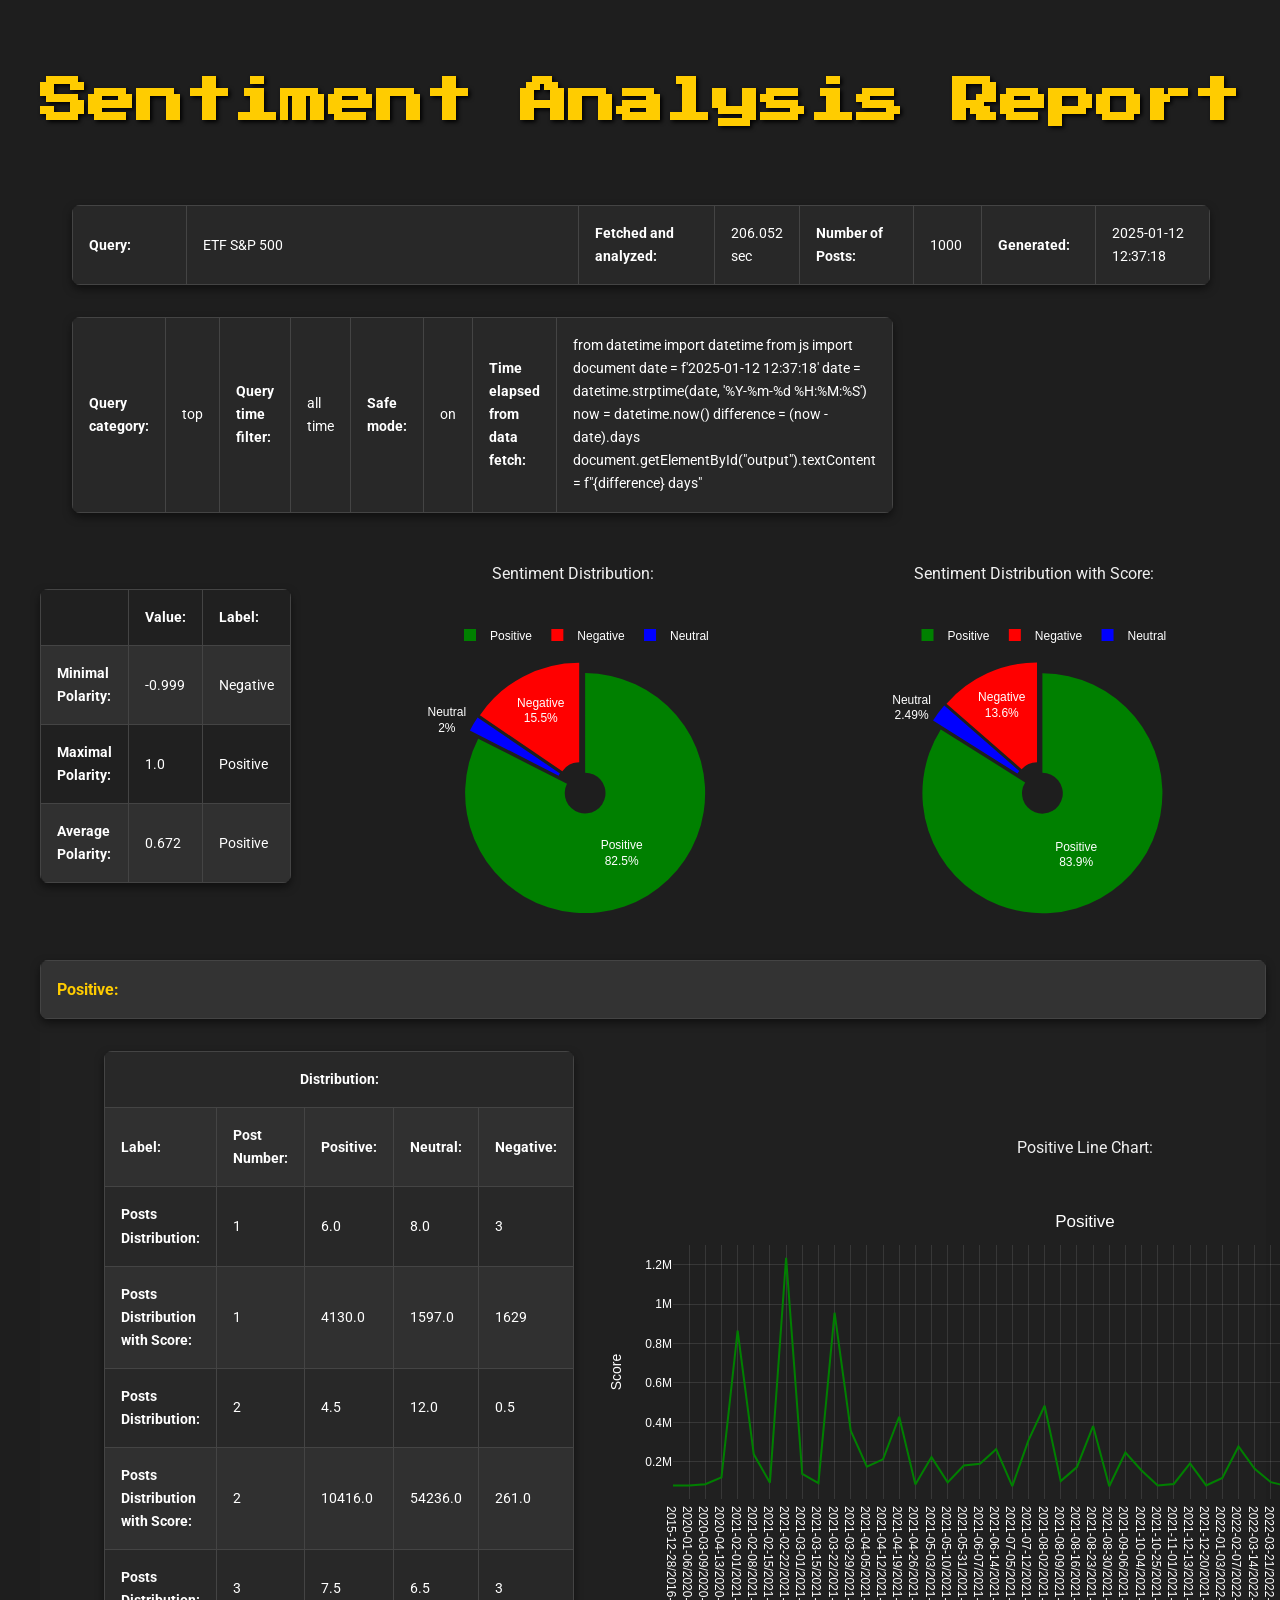
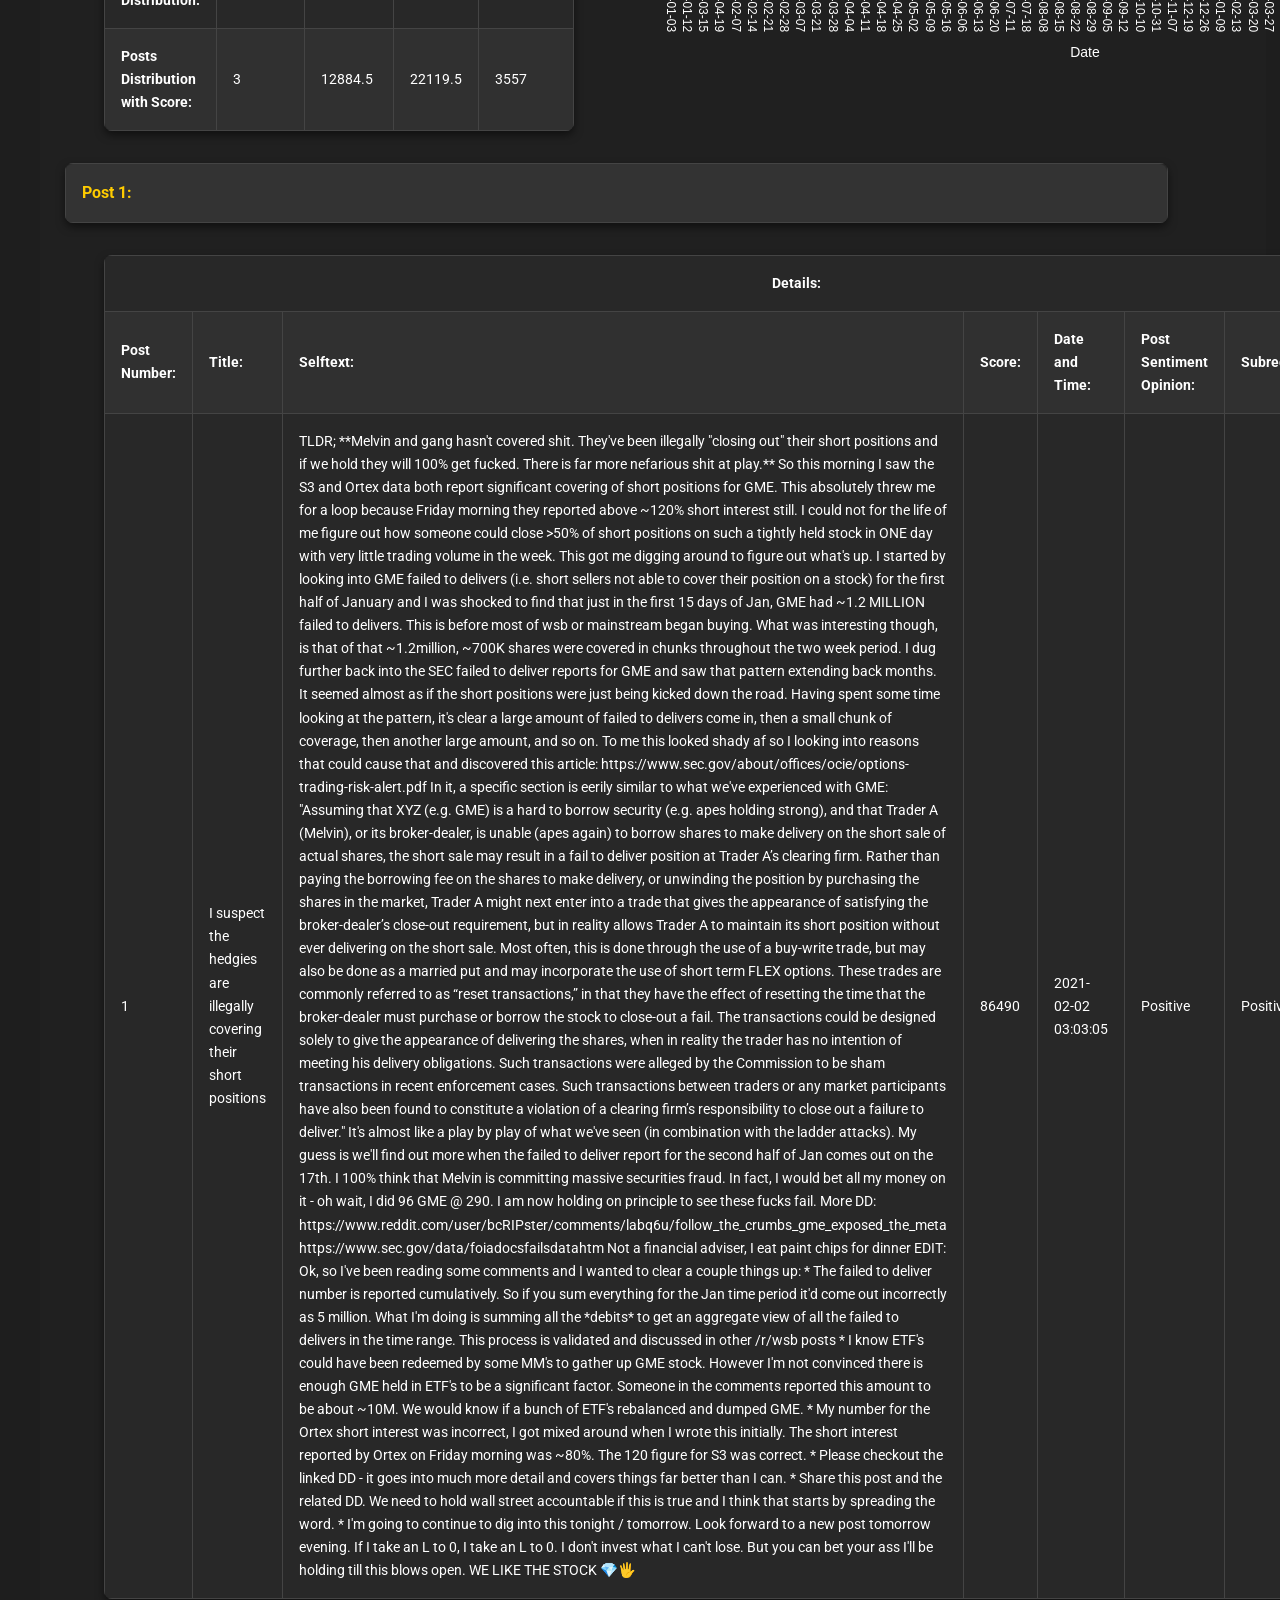
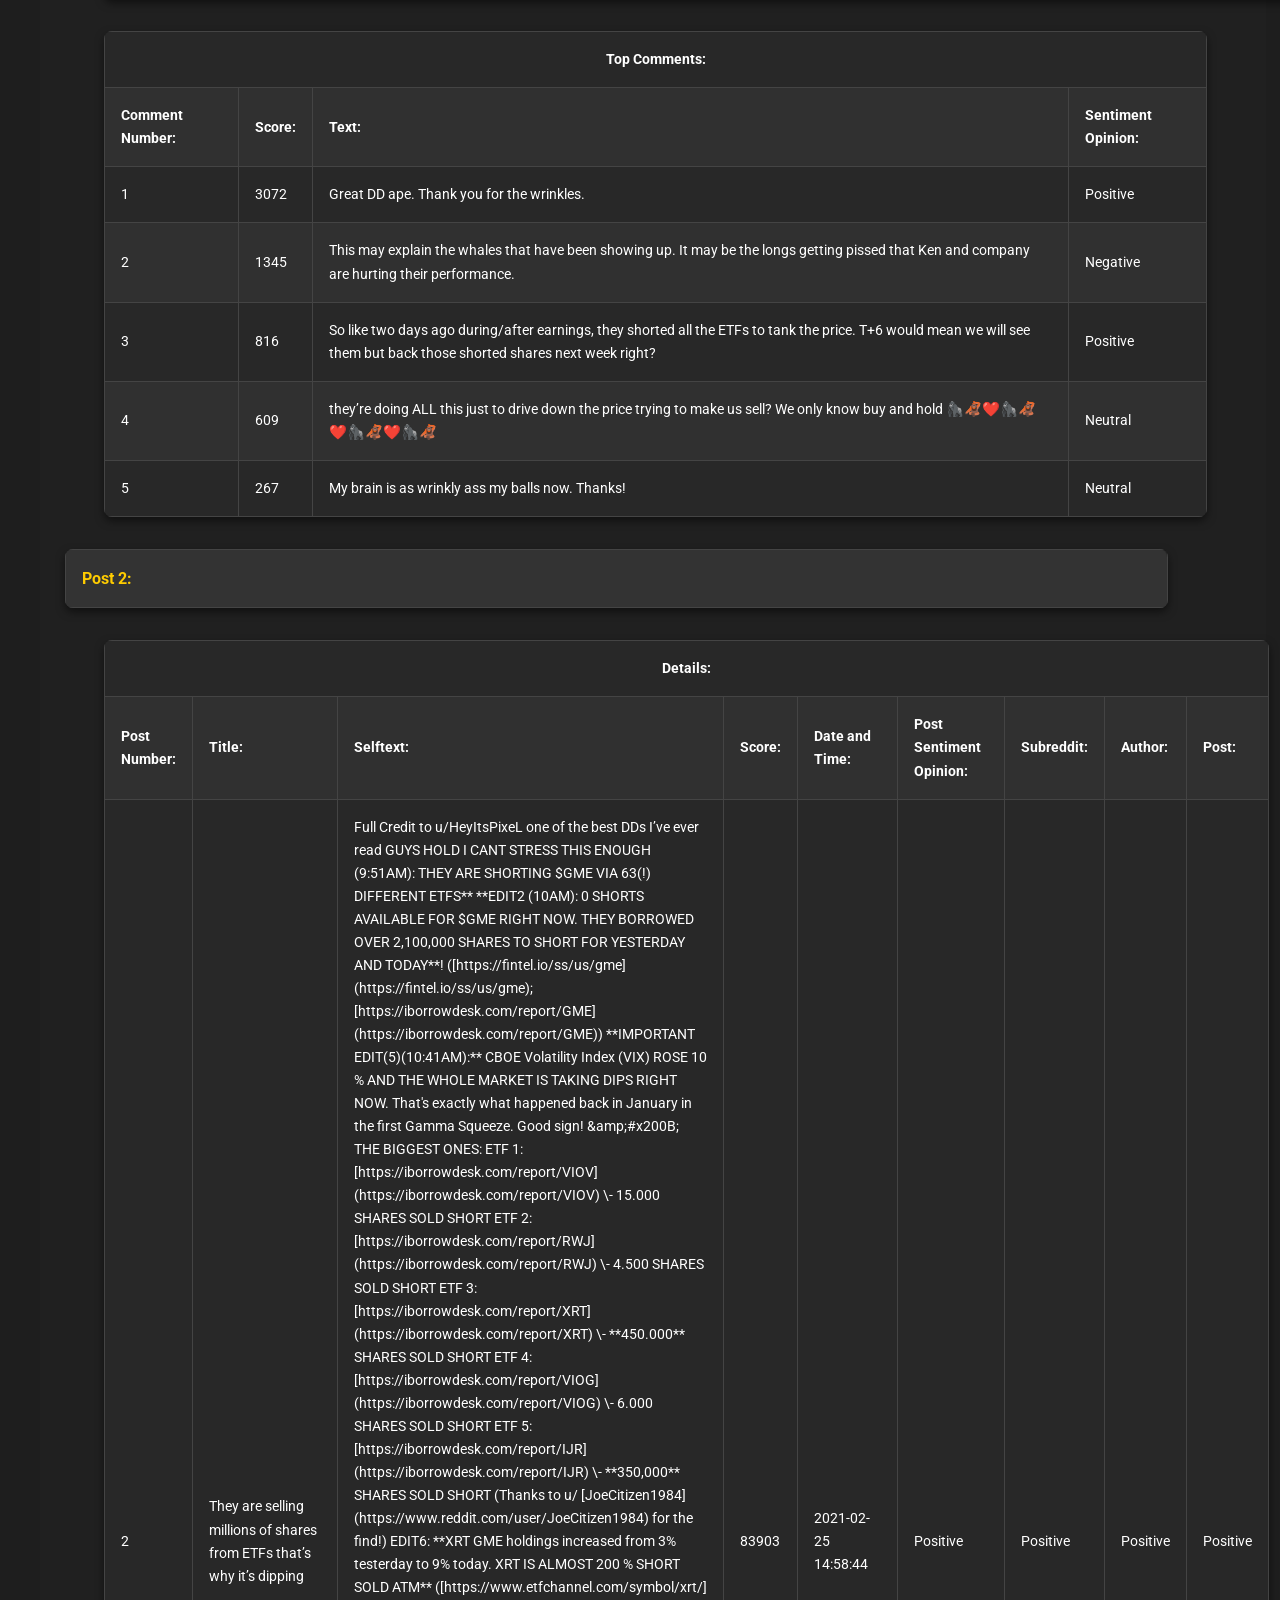
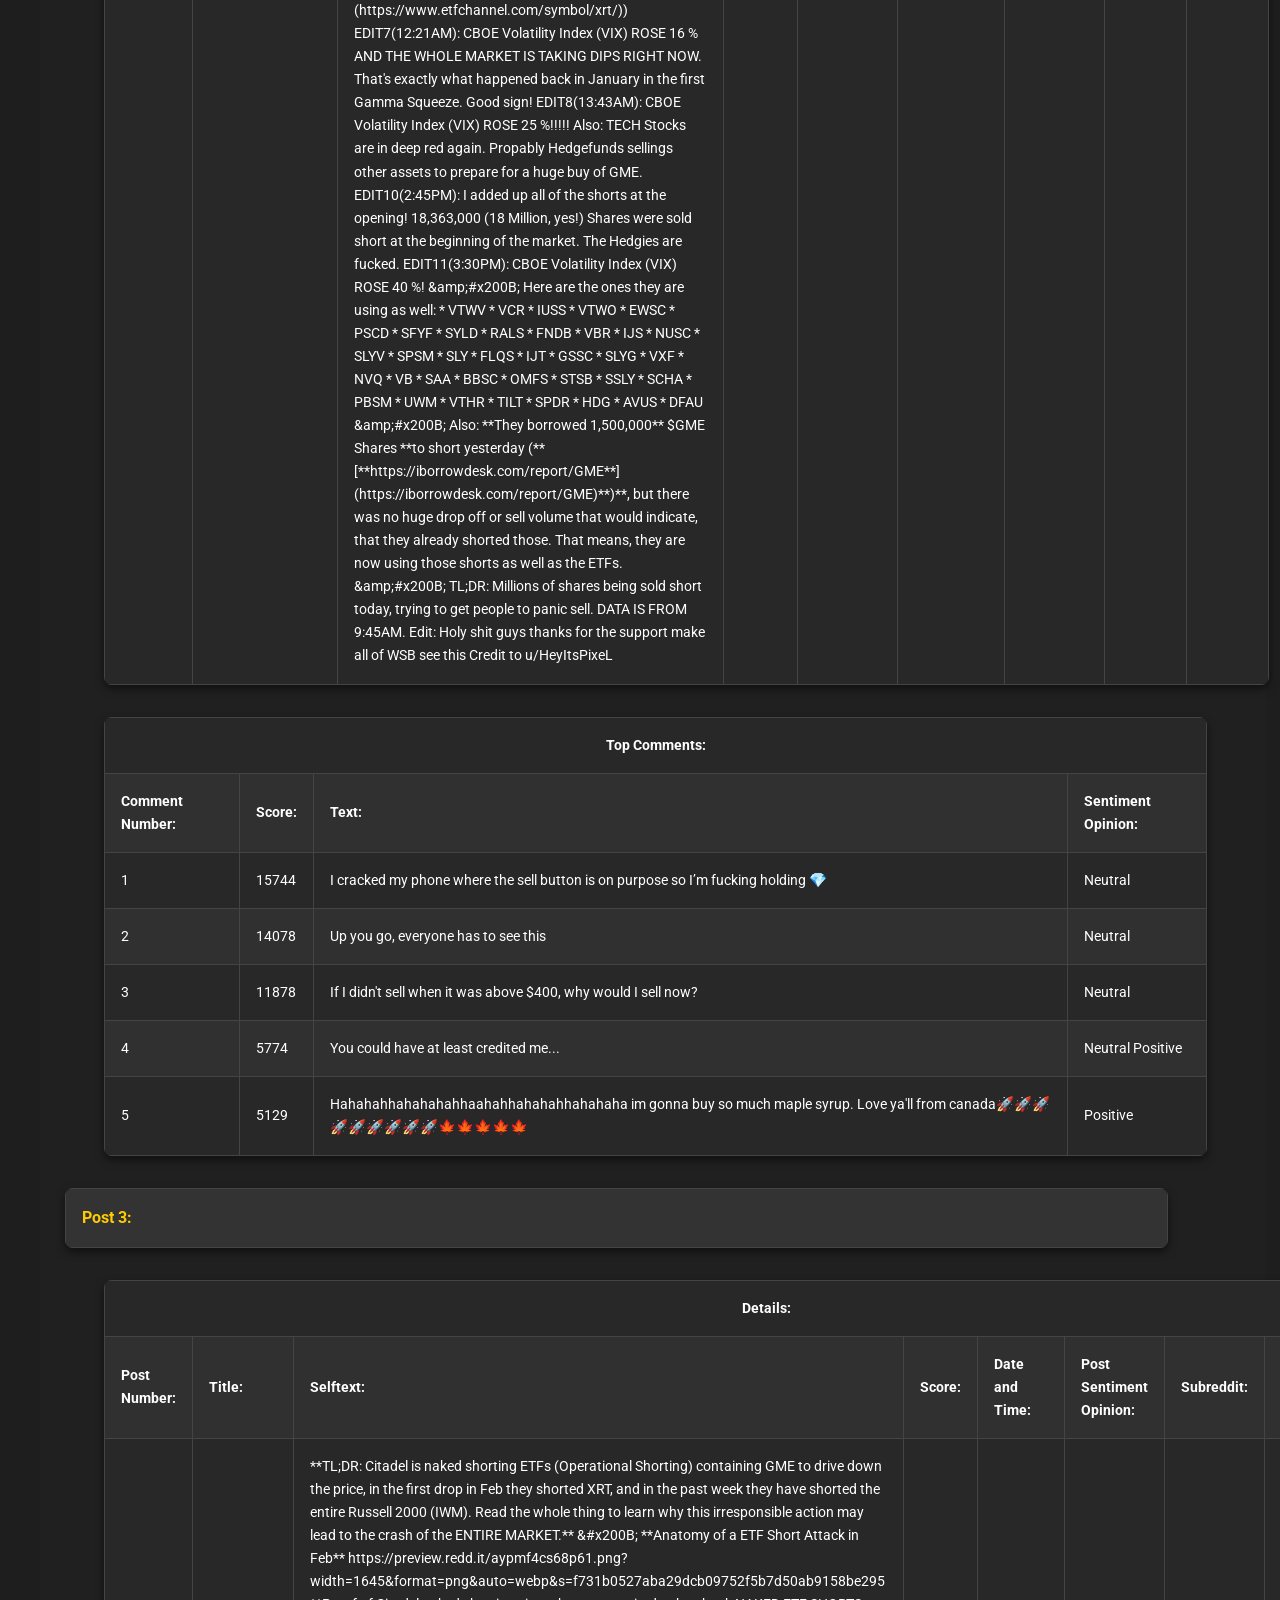
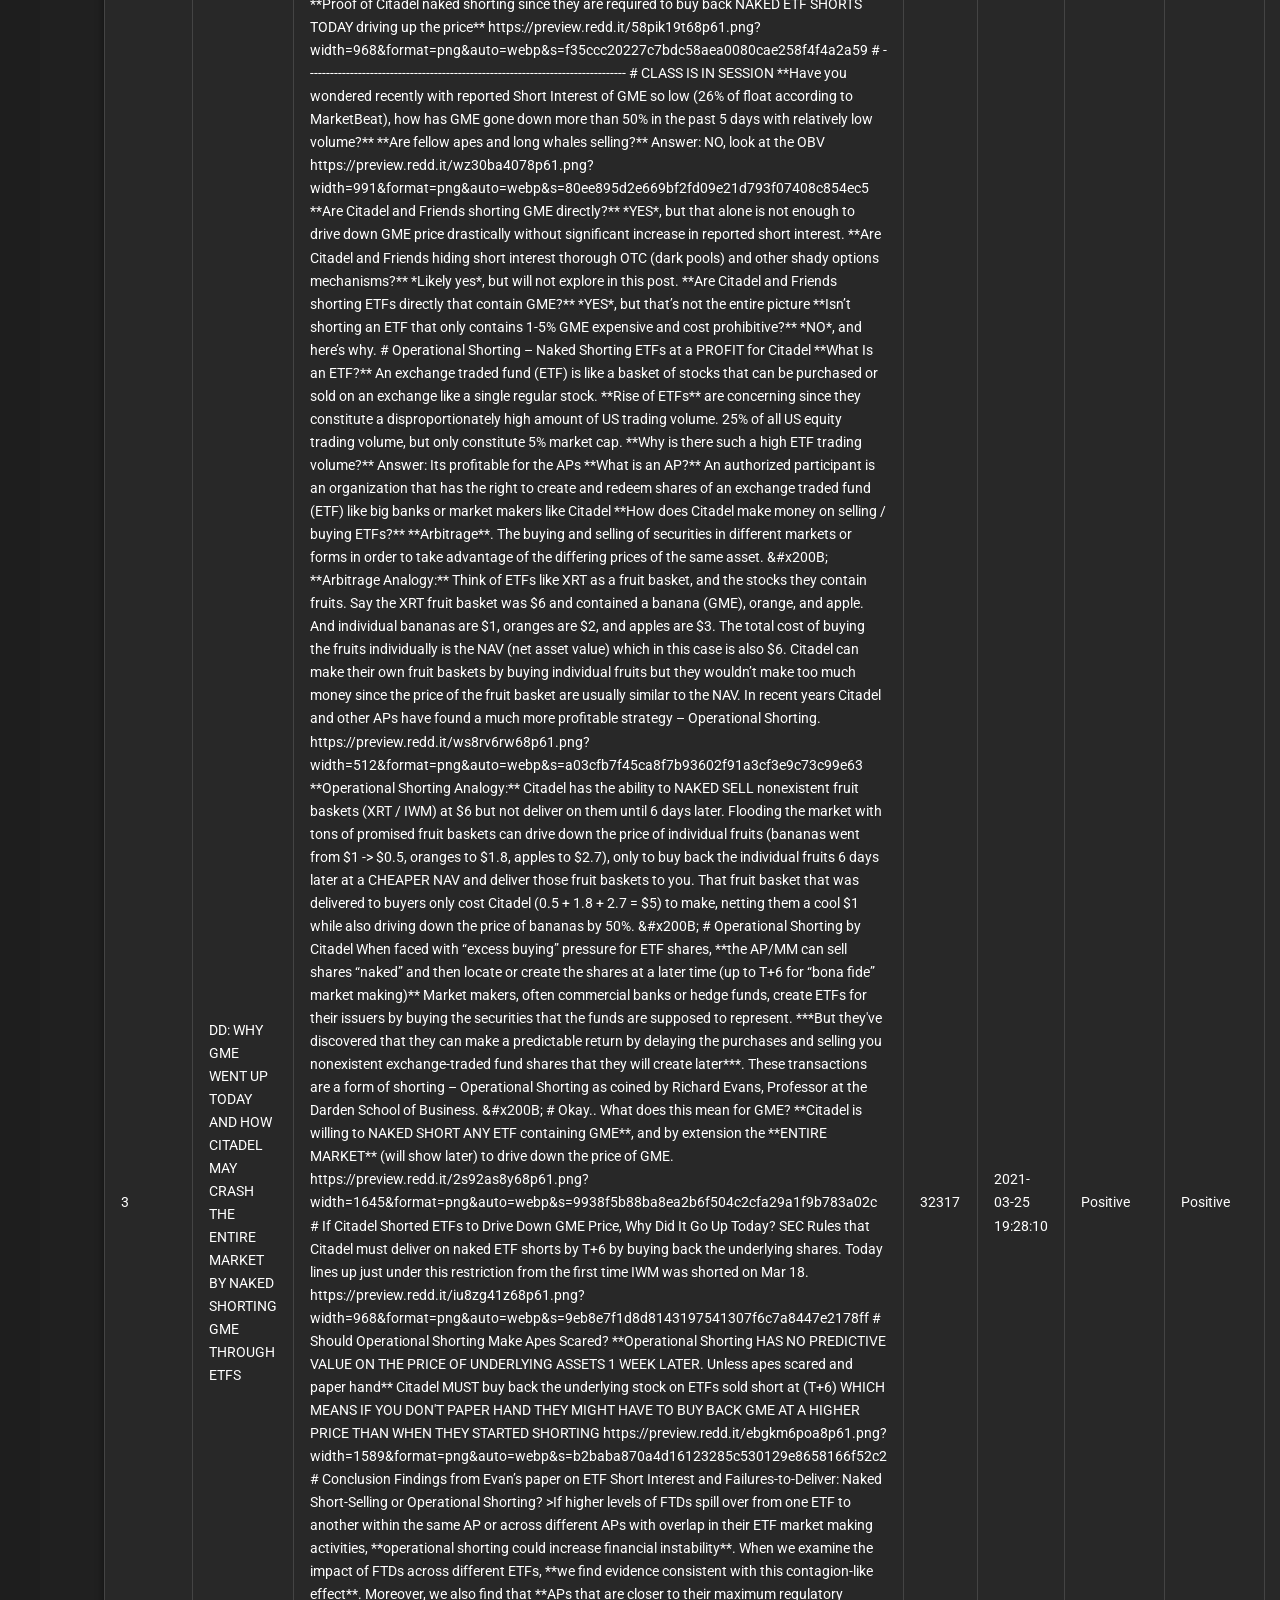
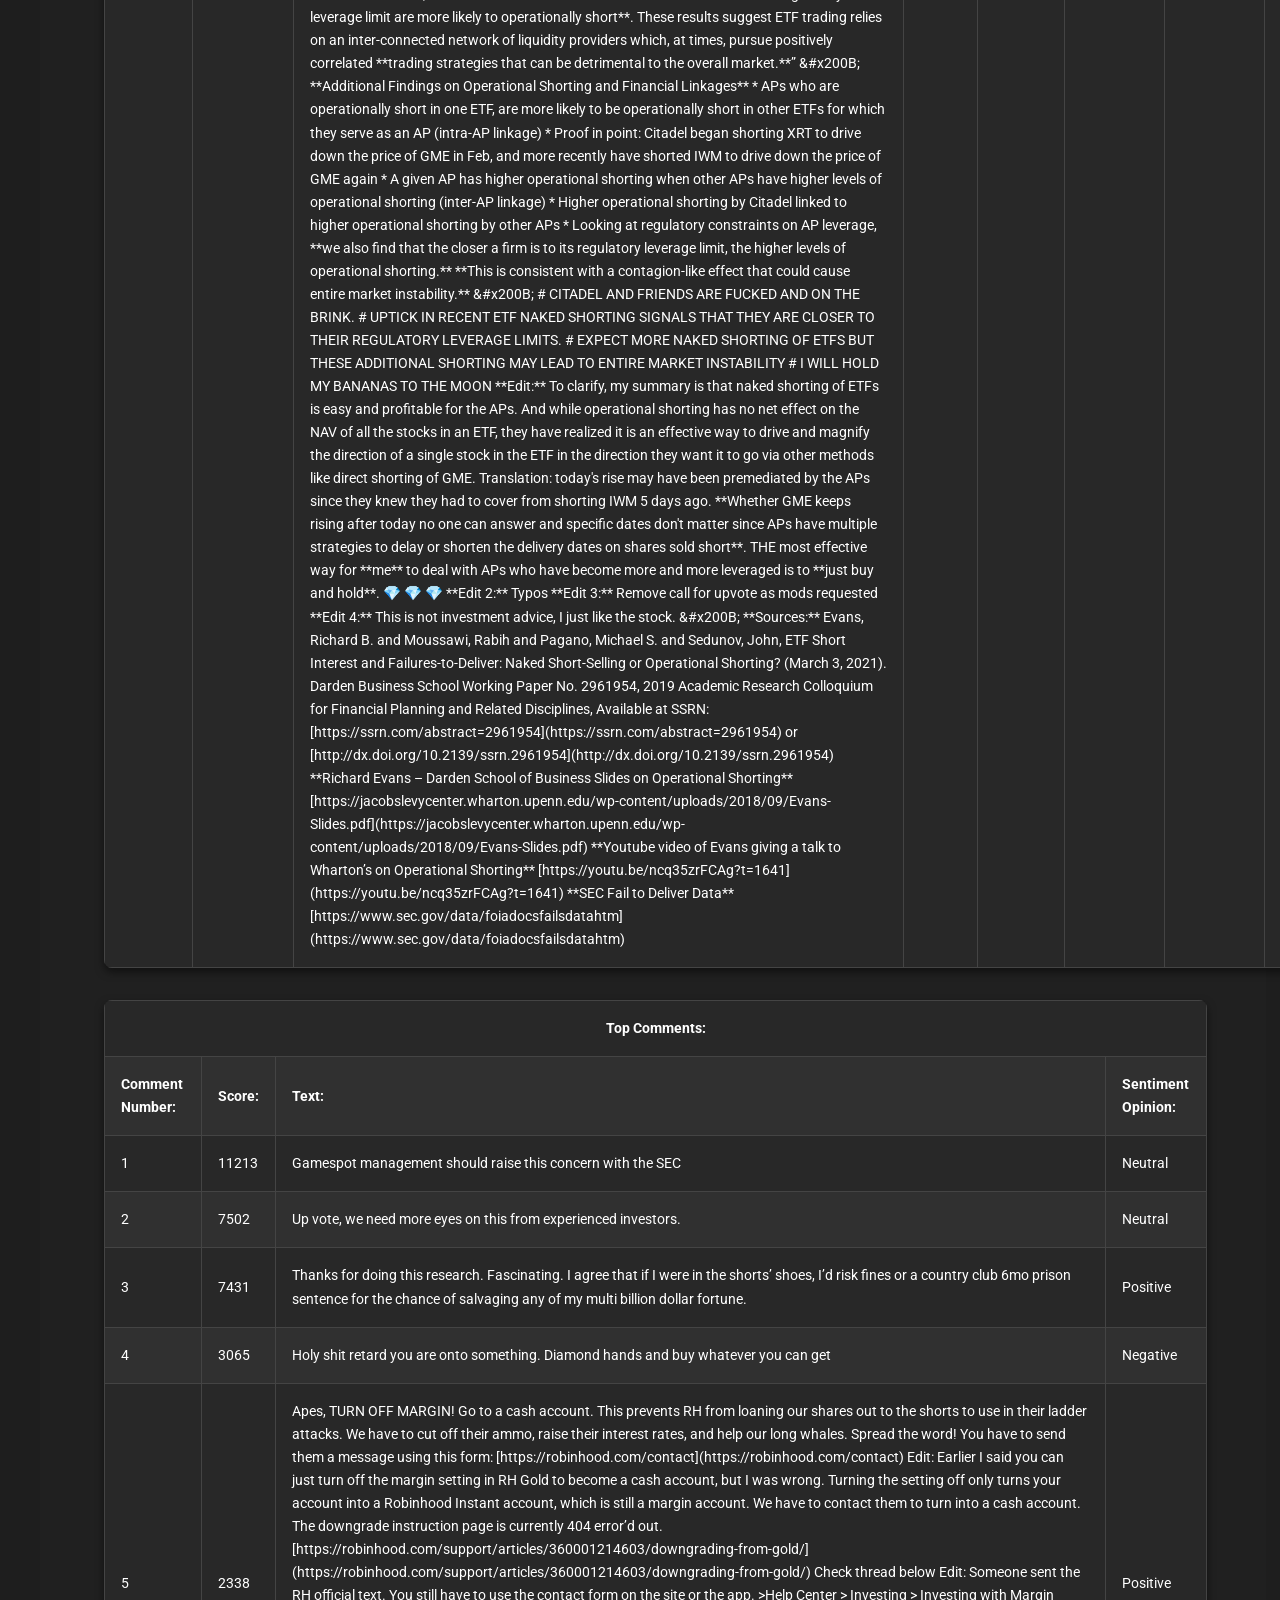
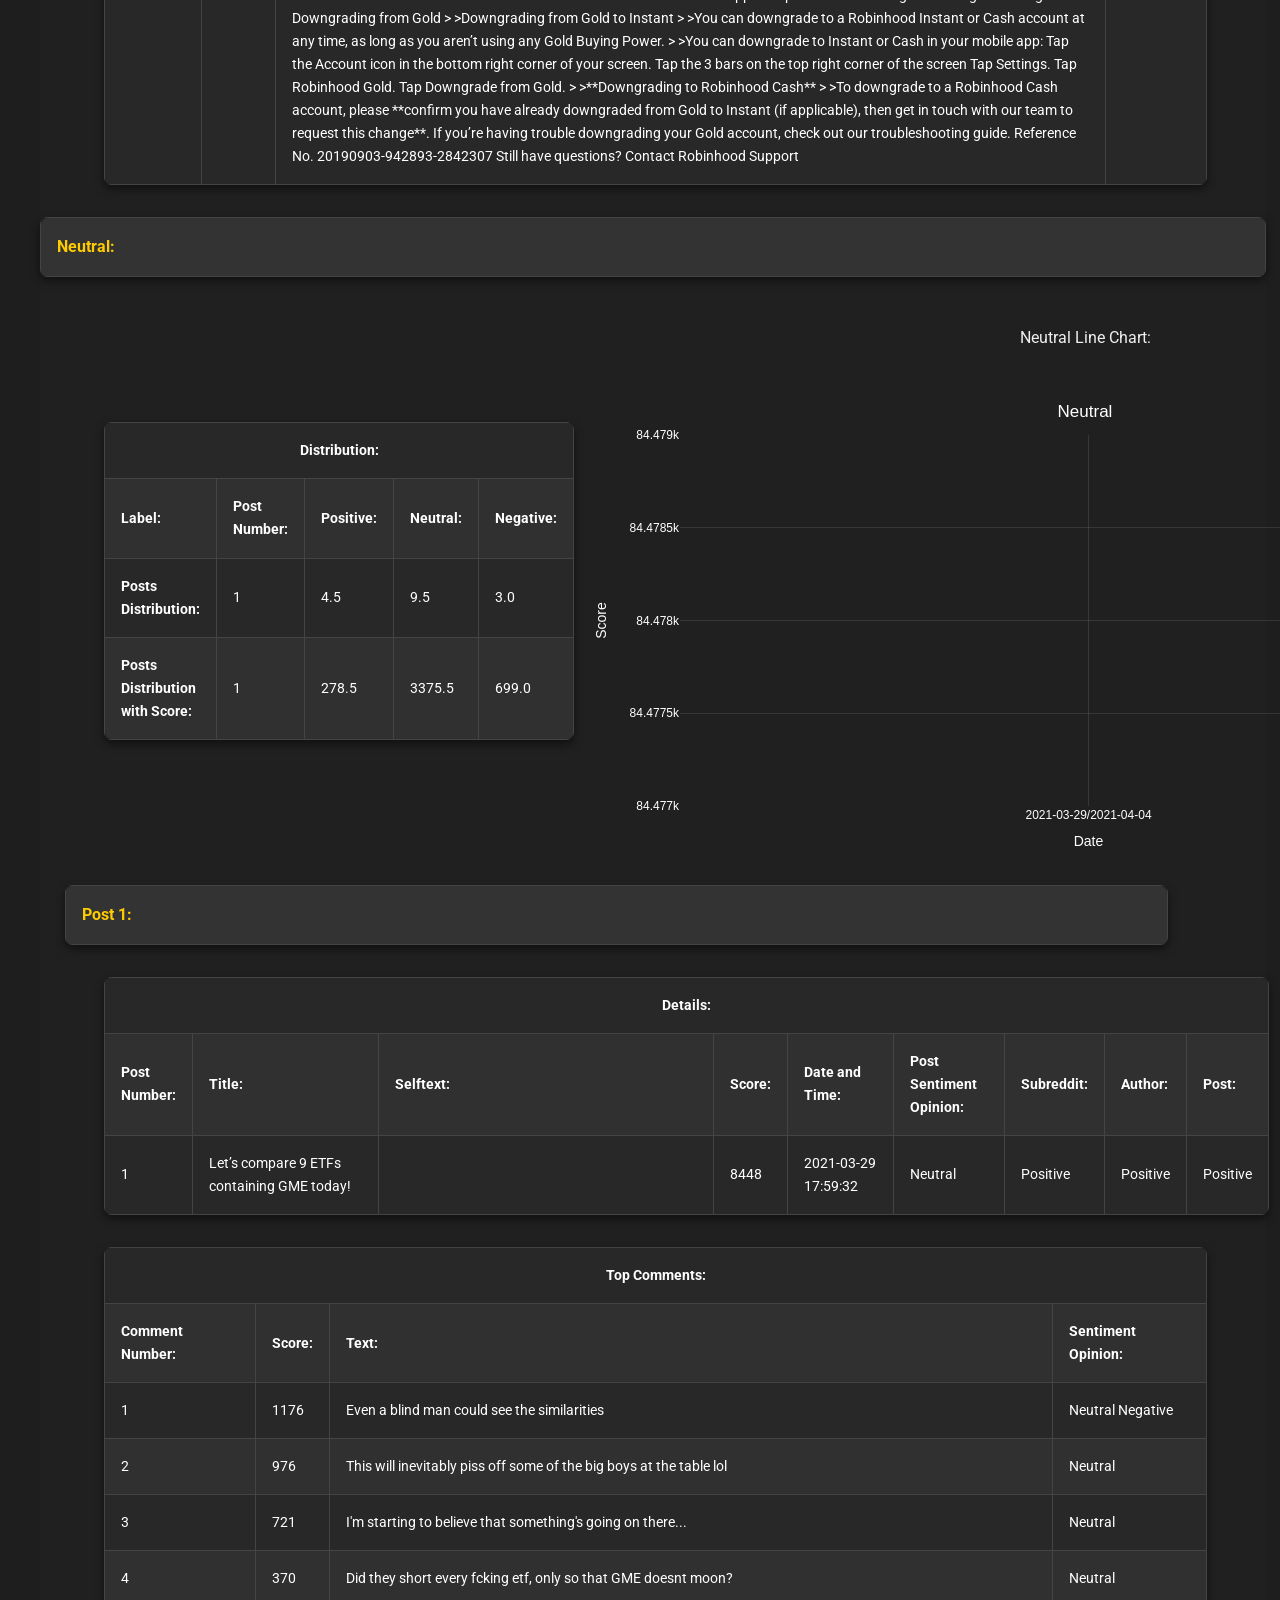
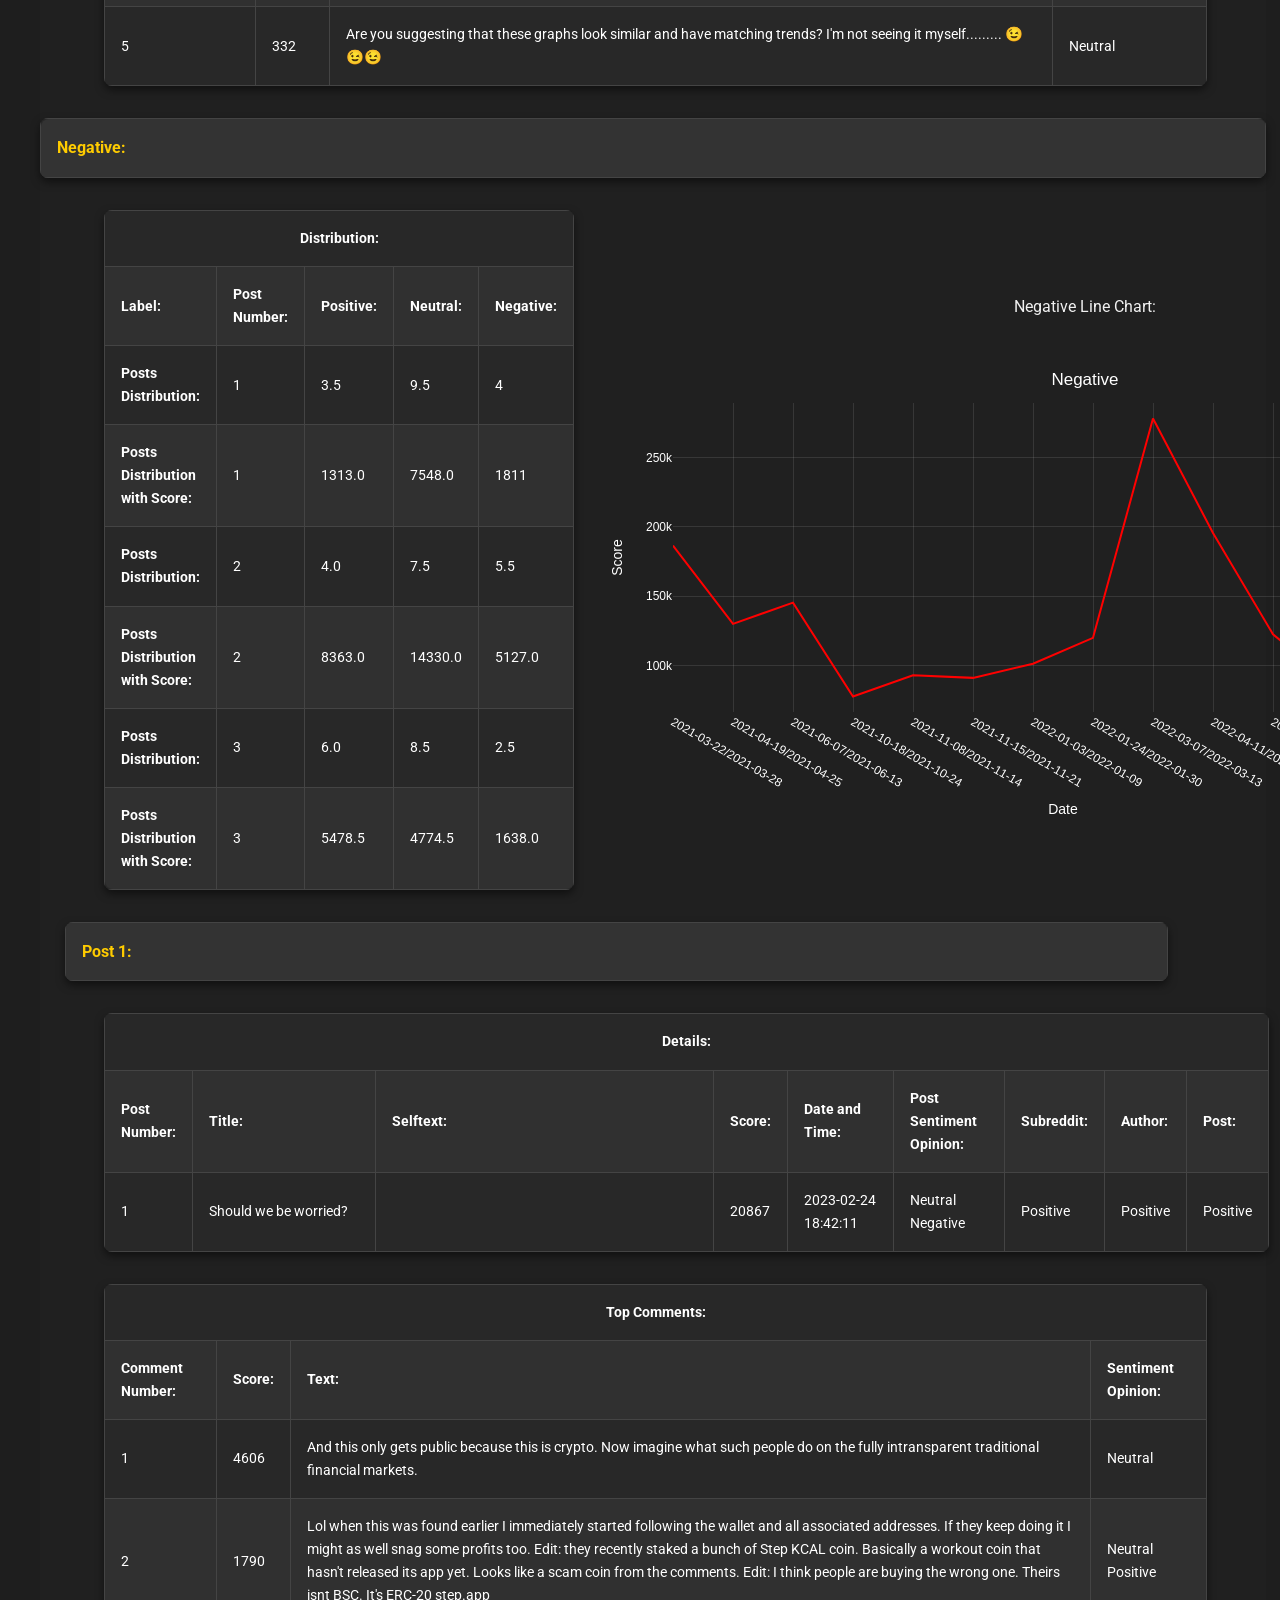
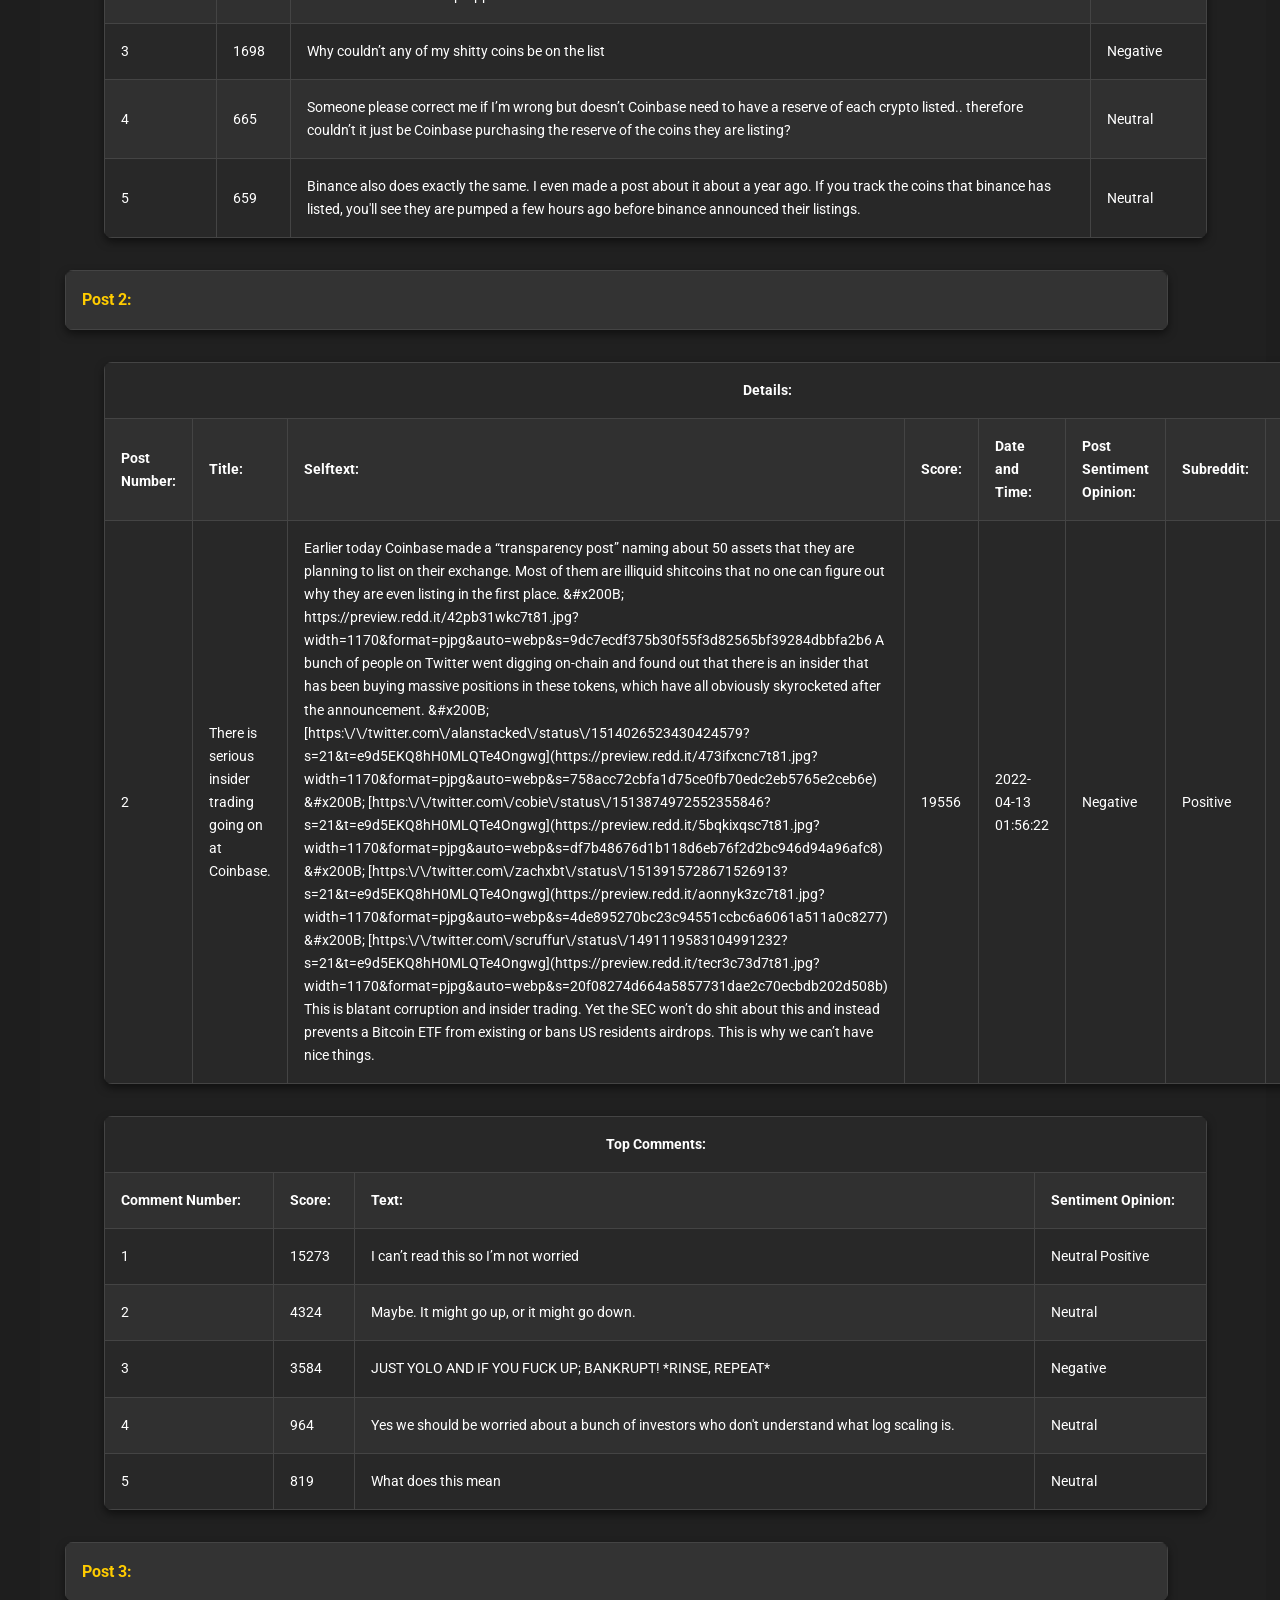
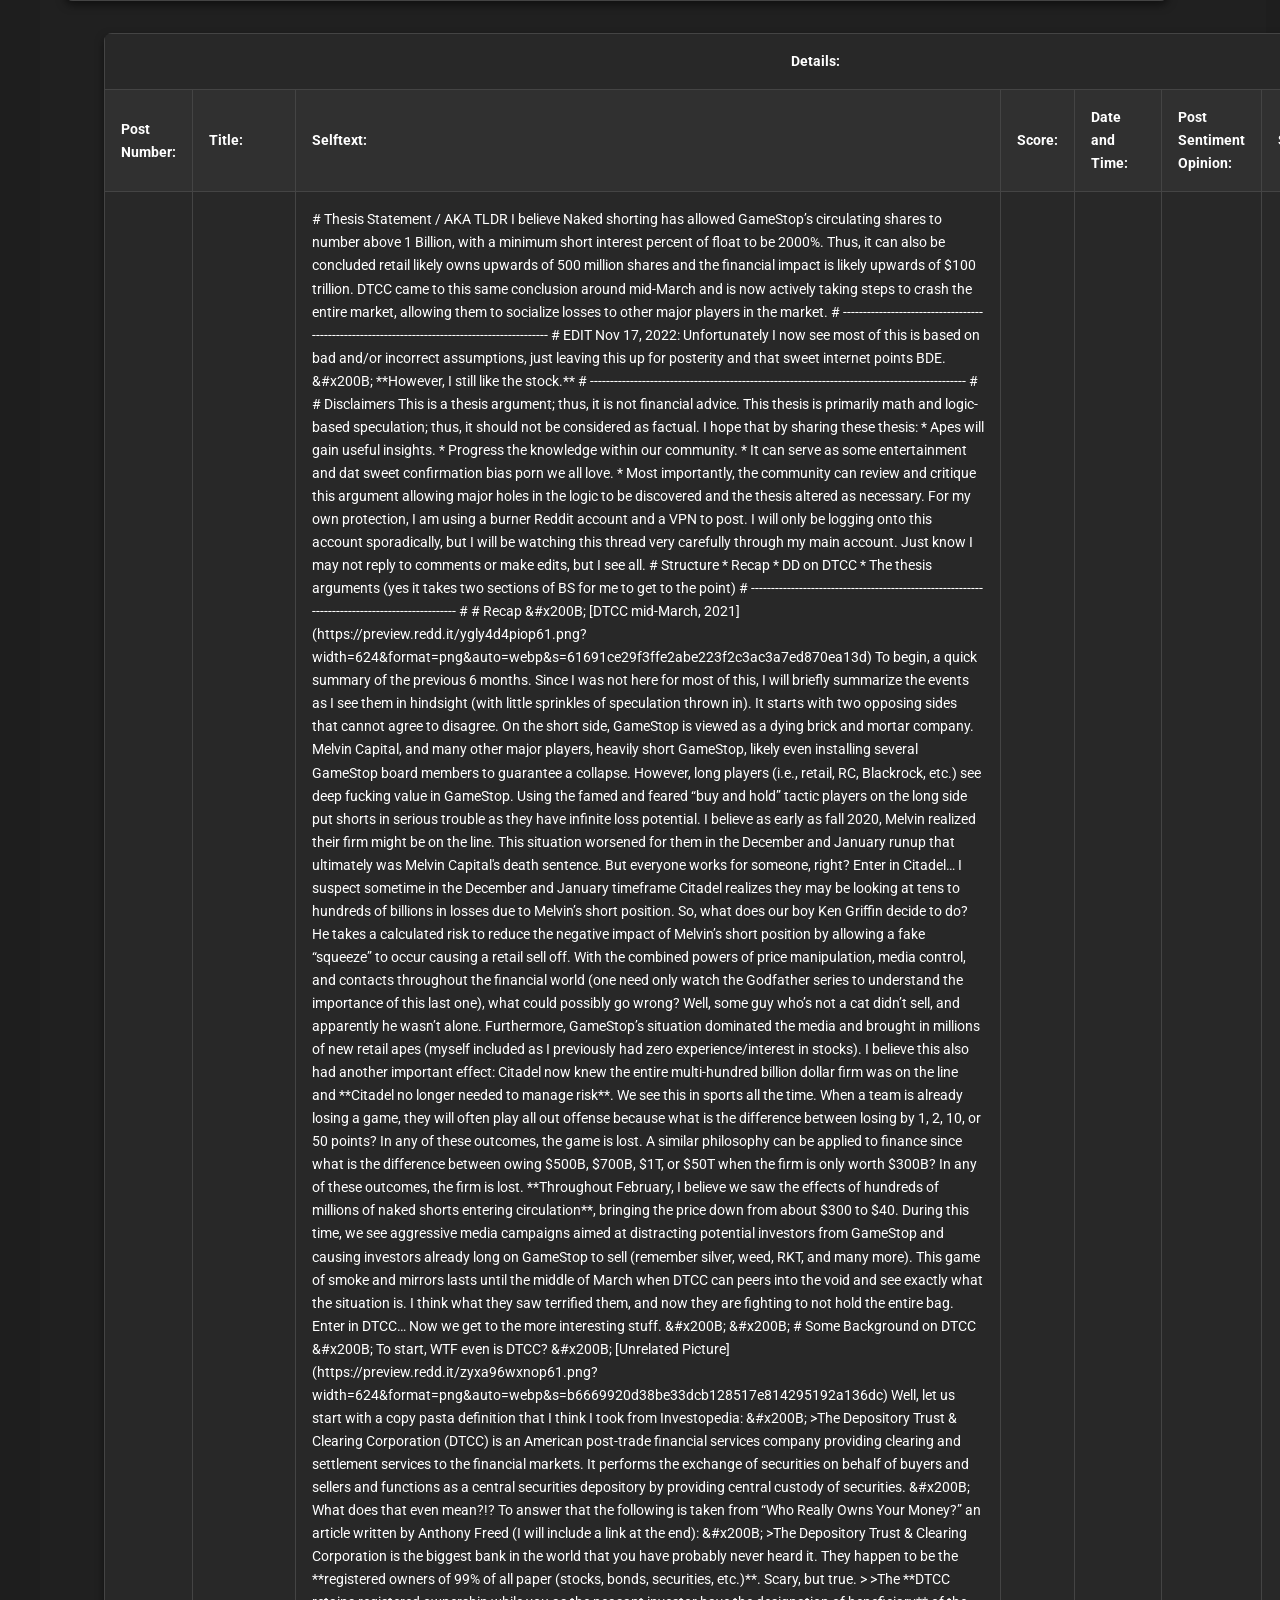
<file: Przykładowe/ETF-S&P-500_2025-01-12-12-37/index.html>
<!DOCTYPE html>
    <html lang="pl-PL">
    <head>
        <meta charset="UTF-8">
        <title>Reddit Sentiment Analysis Report</title>
        <link rel="stylesheet" href="../style.css">
        <script type="module" src="https://pyscript.net/releases/2024.1.1/core.js"></script>
    </head>
    <body>
        <h1>Sentiment Analysis Report</h1>
        <table style="width: 90%"><tr><td style="width: 10%"><b>Query:</b></td><td>ETF S&amp;P 500</td>
        <td style="width: 12%"><b>Fetched and analyzed:</b></td><td style="width: 6%">206.052 sec</td>
        <td style="width: 10%"><b>Number of Posts:</b></td><td style="width: 6%">1000</td>
        <td style="width: 10%"><b>Generated:</b></td><td style="width: 10%">2025-01-12 12:37:18</td></tr>
        </table>
        <table style="width: 60%"><tr><td style="width: 15%"><b>Query category:</b></td><td style="width: 10%">top</td>
        <td style="width: 15%"><b>Query time filter:</b></td><td style="width: 10%">all time</td>
        <td style="width: 12%"><b>Safe mode:</b></td><td style="width: 5%">on</td>
        <td><b>Time elapsed from data fetch:</b></td><td style="width: 10%" id="output">
        <py-script>
			from datetime import datetime
			from js import document
			date = f'2025-01-12 12:37:18'
			date = datetime.strptime(date, '%Y-%m-%d %H:%M:%S')
			now = datetime.now()
			difference = (now - date).days
			document.getElementById("output").textContent = f"{difference} days"
        </py-script>
        </td></tr>
        </table>
        <div style="width: 90%; display: flex; align-items: center;"><table class="beg_table">
    <tr><td style="width: 60%"></td><td style="width: 30%"><b>Value:</b></td><td><b>Label:</b></td></tr>
    <tr><td><b>Minimal Polarity:</b></td><td>-0.999</td><td>Negative</td></tr>
    <tr><td><b>Maximal Polarity:</b></td><td>1.0</td><td>Positive</td></tr>
    <tr><td><b>Average Polarity:</b></td><td>0.672</td><td>Positive</td></tr>
    </table>
        <div style="text-align: center; margin-left: 5%"><p>Sentiment Distribution:</p><iframe src="Sentiment_Distribution.html" style="border: none; height: 350px; width: 450px;"></iframe></div>
        <div style="text-align: center; margin-left: 1%;"><p>Sentiment Distribution with Score:</p><iframe src="Ups_Sentiment_Distribution.html" style="border: none; height: 350px; width: 450px;"></iframe></div></div>
        <div style="border: none;" class="mid_table"> 
    <table style="margin-left: 0%; width: 100%;"><tr><th>Positive:</th></tr></table>
    <div style="width: 90%; display: flex; align-items: center;">
        <table style="width: 35%;"><tr><td colspan="5" style="text-align:center;"><b>Distribution:</b></td></tr>
        <tr><td style="width: 30%;"><b>Label:</b></td><td style="width: 16%;"><b>Post Number:</b></td><td style="width: 18%;"><b>Positive:</b></td><td style="width: 18%;"><b>Neutral:</b></td><td style="width: 18%;"><b>Negative:</b></td></tr>
        
        <tr>
            <td><b>Posts Distribution:</b></td><td>1</td><td>6.0</td><td>8.0</td><td>3</td>
        </tr>
        <tr>
            <td><b>Posts Distribution with Score:</b></td><td>1</td><td>4130.0</td><td>1597.0</td><td>1629</td>
        </tr>
        
        <tr>
            <td><b>Posts Distribution:</b></td><td>2</td><td>4.5</td><td>12.0</td><td>0.5</td>
        </tr>
        <tr>
            <td><b>Posts Distribution with Score:</b></td><td>2</td><td>10416.0</td><td>54236.0</td><td>261.0</td>
        </tr>
        
        <tr>
            <td><b>Posts Distribution:</b></td><td>3</td><td>7.5</td><td>6.5</td><td>3</td>
        </tr>
        <tr>
            <td><b>Posts Distribution with Score:</b></td><td>3</td><td>12884.5</td><td>22119.5</td><td>3557</td>
        </tr>
        
        </table>
        <div style="text-align: center; margin-left: 1%; margin-bottom: 1%;"><p>Positive Line Chart:</p><iframe src="Positive_Line_Chart.html" style="border: none; height: 500px; width: 1000px;"></iframe>
        </div>
    </div>
    
        <div>
            <table style="margin-left: 2%;"><tr><th>Post 1:</th></tr></table>
            <table style="width: 95%;">
                <tr><td colspan="9" style="text-align:center;"><b>Details:</b></td></tr>
                <tr><td style="width: 5%;"><b>Post Number:</b></td><td style="width: 20%;"><b>Title:</b></td><td style="width: 40%;"><b>Selftext:</b></td><td style="width: 5%;"><b>Score:</b></td><td style="width: 10%;"><b>Date and Time:</b></td><td style="width: 10%;"><b>Post Sentiment Opinion:</b></td><td style="width: 5%;"><b>Subreddit:</b></td><td><b>Author:</b></td><td style="width: 5%;"><b>Post:</b></td></tr>
                <tr><td>1</td><td>I suspect the hedgies are illegally covering their short positions</td><td>TLDR; **Melvin and gang hasn't covered shit. They've been illegally "closing out" their short positions and if we hold they will 100% get fucked. There is far more nefarious shit at play.**

So this morning I saw the S3 and Ortex data both report significant covering of short positions for GME. This absolutely threw me for a loop because Friday morning they reported above ~120% short interest still. I could not for the life of me figure out how someone could close &gt;50% of short positions on such a tightly held stock in ONE day with very little trading volume in the week. This got me digging around to figure out what's up.

I started by looking into GME failed to delivers (i.e. short sellers not able to cover their position on a stock) for the first half of January and I was shocked to find that just in the first 15 days of Jan, GME had ~1.2 MILLION failed to delivers. This is before most of wsb or mainstream began buying.

What was interesting though, is that of that ~1.2million, ~700K shares were covered in chunks throughout the two week period. I dug further back into the SEC failed to deliver reports for GME and saw that pattern extending back months. It seemed almost as if the short positions were just being kicked down the road.

Having spent some time looking at the pattern, it's clear a large amount of failed to delivers come in, then a small chunk of coverage, then another large amount, and so on. To me this looked shady af so I looking into reasons that could cause that and discovered this article: https://www.sec.gov/about/offices/ocie/options-trading-risk-alert.pdf

In it, a specific section is eerily similar to what we've experienced with GME:

"Assuming that XYZ (e.g. GME) is a hard to borrow security (e.g. apes holding strong), and that Trader A (Melvin), or its broker-dealer, is unable (apes again) to borrow shares to make delivery on the short sale of actual shares, the short sale may result in a fail to deliver position at Trader A’s clearing firm. Rather than paying the borrowing fee on the shares to make delivery, or unwinding the position by purchasing the shares in the market, Trader A might next enter into a trade that gives the appearance of satisfying the broker-dealer’s close-out requirement, but in reality allows Trader A to maintain its short position without ever delivering on the short sale. Most often, this is done through the use of a buy-write trade, but may also be done as a married put and may incorporate the use of short term FLEX options. These trades are commonly referred to as “reset transactions,” in that they have the effect of resetting the time that the broker-dealer must purchase or borrow the stock to close-out a fail. The transactions could be designed solely to give the appearance of delivering the shares, when in reality the trader has no intention of meeting his delivery obligations. Such transactions were alleged by the Commission to be sham transactions in recent enforcement cases. Such transactions between traders or any market participants have also been found to constitute a violation of a clearing firm’s responsibility to close out a failure to deliver."

It's almost like a play by play of what we've seen (in combination with the ladder attacks). My guess is we'll find out more when the failed to deliver report for the second half of Jan comes out on the 17th.

I 100% think that Melvin is committing massive securities fraud. In fact, I would bet all my money on it - oh wait, I did 96 GME @ 290.

I am now holding on principle to see these fucks fail.

More DD: https://www.reddit.com/user/bcRIPster/comments/labq6u/follow_the_crumbs_gme_exposed_the_meta https://www.sec.gov/data/foiadocsfailsdatahtm

Not a financial adviser, I eat paint chips for dinner

EDIT: Ok, so I've been reading some comments and I wanted to clear a couple things up:

* The failed to deliver number is reported cumulatively. So if you sum everything for the Jan time period it'd come out incorrectly as 5 million. What I'm doing is summing all the *debits* to get an aggregate view of all the failed to delivers in the time range. This process is validated and discussed in other /r/wsb posts

* I know ETF's could have been redeemed by some MM's to gather up GME stock. However I'm not convinced there is enough GME held in ETF's to be a significant factor. Someone in the comments reported this amount to be about ~10M. We would know if a bunch of ETF's rebalanced and dumped GME.

* My number for the Ortex short interest was incorrect, I got mixed around when I wrote this initially. The short interest reported by Ortex on Friday morning was ~80%. The 120 figure for S3 was correct. 

* Please checkout the linked DD - it goes into much more detail and covers things far better than I can. 

* Share this post and the related DD. We need to hold wall street accountable if this is true and I think that starts by spreading the word. 

* I'm going to continue to dig into this tonight / tomorrow. Look forward to a new post tomorrow evening.


If I take an L to 0, I take an L to 0. I don't invest what I can't lose. But you can bet your ass I'll be holding till this blows open.

WE LIKE THE STOCK 💎🖐️</td><td>86490</td><td>2021-02-02 03:03:05</td><td>Positive</td><td>Positive</td><td>Positive</td><td>Positive</td></tr>
            </table>
            <table>
                <tr><td colspan="4" style="text-align:center;"><b>Top Comments:</b></td></tr>
                <tr><td><b>Comment Number:</b></td><td><b>Score:</b></td><td><b>Text:</b></td><td><b>Sentiment Opinion:</b></td></tr>
        
            <tr><td>1</td><td>3072</td><td>Great DD ape.  Thank you for the wrinkles.</td><td>Positive</td></tr>
            
            <tr><td>2</td><td>1345</td><td>This may explain the whales that have been showing up. It may be the longs getting pissed that Ken and company are hurting their performance.</td><td>Negative</td></tr>
            
            <tr><td>3</td><td>816</td><td>So like two days ago during/after earnings, they shorted all the ETFs to tank the price. T+6 would mean we will see them but back those shorted shares next week right?</td><td>Positive</td></tr>
            
            <tr><td>4</td><td>609</td><td>they’re doing ALL this just to drive down the price trying to make us sell? We only know buy and hold 
🦍🦧❤️🦍🦧❤️🦍🦧❤️🦍🦧</td><td>Neutral</td></tr>
            
            <tr><td>5</td><td>267</td><td>My brain is as wrinkly ass my balls now. Thanks!</td><td>Neutral</td></tr>
            </table></div>
        <div>
            <table style="margin-left: 2%;"><tr><th>Post 2:</th></tr></table>
            <table style="width: 95%;">
                <tr><td colspan="9" style="text-align:center;"><b>Details:</b></td></tr>
                <tr><td style="width: 5%;"><b>Post Number:</b></td><td style="width: 20%;"><b>Title:</b></td><td style="width: 40%;"><b>Selftext:</b></td><td style="width: 5%;"><b>Score:</b></td><td style="width: 10%;"><b>Date and Time:</b></td><td style="width: 10%;"><b>Post Sentiment Opinion:</b></td><td style="width: 5%;"><b>Subreddit:</b></td><td><b>Author:</b></td><td style="width: 5%;"><b>Post:</b></td></tr>
                <tr><td>2</td><td>They are selling millions of shares from ETFs that’s why it’s dipping</td><td>Full Credit to u/HeyItsPixeL one of the best DDs I’ve ever read

GUYS HOLD I CANT STRESS THIS ENOUGH

(9:51AM): THEY ARE SHORTING $GME VIA 63(!) DIFFERENT ETFS**

**EDIT2 (10AM): 0 SHORTS AVAILABLE FOR $GME RIGHT NOW. THEY BORROWED OVER 2,100,000 SHARES TO SHORT FOR YESTERDAY AND TODAY**! ([https://fintel.io/ss/us/gme](https://fintel.io/ss/us/gme);  [https://iborrowdesk.com/report/GME](https://iborrowdesk.com/report/GME))

**IMPORTANT EDIT(5)(10:41AM):**  CBOE Volatility Index (VIX) ROSE 10 % AND THE WHOLE MARKET IS TAKING DIPS RIGHT NOW. That's exactly what happened back in January in the first Gamma Squeeze. Good sign!

&amp;amp;#x200B;

THE BIGGEST ONES:

ETF 1: [https://iborrowdesk.com/report/VIOV](https://iborrowdesk.com/report/VIOV) \- 15.000 SHARES SOLD SHORT

ETF 2: [https://iborrowdesk.com/report/RWJ](https://iborrowdesk.com/report/RWJ) \- 4.500 SHARES SOLD SHORT

ETF 3: [https://iborrowdesk.com/report/XRT](https://iborrowdesk.com/report/XRT) \- **450.000** SHARES SOLD SHORT

ETF 4: [https://iborrowdesk.com/report/VIOG](https://iborrowdesk.com/report/VIOG) \- 6.000 SHARES SOLD SHORT

ETF 5: [https://iborrowdesk.com/report/IJR](https://iborrowdesk.com/report/IJR) \- **350,000** SHARES SOLD SHORT (Thanks to u/ [JoeCitizen1984](https://www.reddit.com/user/JoeCitizen1984)  for the find!)

EDIT6:  **XRT GME holdings increased from 3% testerday to 9% today. XRT IS ALMOST 200 % SHORT SOLD ATM** ([https://www.etfchannel.com/symbol/xrt/](https://www.etfchannel.com/symbol/xrt/))

EDIT7(12:21AM): CBOE Volatility Index (VIX) ROSE 16 % AND THE WHOLE MARKET IS TAKING DIPS RIGHT NOW. That's exactly what happened back in January in the first Gamma Squeeze. Good sign!

EDIT8(13:43AM): CBOE Volatility Index (VIX) ROSE 25 %!!!!! Also: TECH Stocks are in deep red again. Propably Hedgefunds sellings other assets to prepare for a huge buy of GME.

EDIT10(2:45PM): I added up all of the shorts at the opening! 18,363,000 (18 Million, yes!) Shares were sold short at the beginning of the market. The Hedgies are fucked.

EDIT11(3:30PM): CBOE Volatility Index (VIX) ROSE 40 %!

&amp;amp;#x200B;

Here are the ones they are using as well:

* VTWV
* VCR
* IUSS
* VTWO
* EWSC
* PSCD
* SFYF
* SYLD
* RALS
* FNDB
* VBR
* IJS
* NUSC
* SLYV
* SPSM
* SLY
* FLQS
* IJT
* GSSC
* SLYG
* VXF
* NVQ
* VB
* SAA
* BBSC
* OMFS
* STSB
* SSLY
* SCHA
* PBSM
* UWM
* VTHR
* TILT
* SPDR
* HDG
* AVUS
* DFAU

&amp;amp;#x200B;

Also: **They borrowed 1,500,000** $GME Shares **to short yesterday (**[**https://iborrowdesk.com/report/GME**](https://iborrowdesk.com/report/GME)**)**, but there was no huge drop off or sell volume that would indicate, that they already shorted those. That means, they are now using those shorts as well as the ETFs.

&amp;amp;#x200B;

TL;DR: Millions of shares being sold short today, trying to get people to panic sell. DATA IS FROM 9:45AM.

Edit: Holy shit guys thanks for the support make all of WSB see this

Credit to u/HeyItsPixeL</td><td>83903</td><td>2021-02-25 14:58:44</td><td>Positive</td><td>Positive</td><td>Positive</td><td>Positive</td></tr>
            </table>
            <table>
                <tr><td colspan="4" style="text-align:center;"><b>Top Comments:</b></td></tr>
                <tr><td><b>Comment Number:</b></td><td><b>Score:</b></td><td><b>Text:</b></td><td><b>Sentiment Opinion:</b></td></tr>
        
            <tr><td>1</td><td>15744</td><td>I cracked my phone where the sell button is on purpose so I’m fucking holding 💎</td><td>Neutral</td></tr>
            
            <tr><td>2</td><td>14078</td><td>Up you go, everyone has to see this</td><td>Neutral</td></tr>
            
            <tr><td>3</td><td>11878</td><td>If I didn't sell when it was above $400, why would I sell now?</td><td>Neutral</td></tr>
            
            <tr><td>4</td><td>5774</td><td>You could have at least credited me...</td><td>Neutral Positive</td></tr>
            
            <tr><td>5</td><td>5129</td><td>Hahahahhahahahahhaahahhahahahhahahaha im gonna buy so much maple syrup.  Love ya'll from canada🚀🚀🚀🚀🚀🚀🚀🚀🚀🍁🍁🍁🍁🍁</td><td>Positive</td></tr>
            </table></div>
        <div>
            <table style="margin-left: 2%;"><tr><th>Post 3:</th></tr></table>
            <table style="width: 95%;">
                <tr><td colspan="9" style="text-align:center;"><b>Details:</b></td></tr>
                <tr><td style="width: 5%;"><b>Post Number:</b></td><td style="width: 20%;"><b>Title:</b></td><td style="width: 40%;"><b>Selftext:</b></td><td style="width: 5%;"><b>Score:</b></td><td style="width: 10%;"><b>Date and Time:</b></td><td style="width: 10%;"><b>Post Sentiment Opinion:</b></td><td style="width: 5%;"><b>Subreddit:</b></td><td><b>Author:</b></td><td style="width: 5%;"><b>Post:</b></td></tr>
                <tr><td>3</td><td>DD: WHY GME WENT UP TODAY AND HOW CITADEL MAY CRASH THE ENTIRE MARKET BY NAKED SHORTING GME THROUGH ETFS</td><td>**TL;DR: Citadel is naked shorting ETFs (Operational Shorting) containing GME to drive down the price, in the first drop in Feb they shorted XRT, and in the past week they have shorted the entire Russell 2000 (IWM). Read the whole thing to learn why this irresponsible action may lead to the crash of the ENTIRE MARKET.**


&amp;#x200B;

**Anatomy of a ETF Short Attack in Feb**

https://preview.redd.it/aypmf4cs68p61.png?width=1645&amp;format=png&amp;auto=webp&amp;s=f731b0527aba29dcb09752f5b7d50ab9158be295

**Proof of Citadel naked shorting since they are required to buy back NAKED ETF SHORTS TODAY driving up the price**

https://preview.redd.it/58pik19t68p61.png?width=968&amp;format=png&amp;auto=webp&amp;s=f35ccc20227c7bdc58aea0080cae258f4f4a2a59

# --------------------------------------------------------------------------------

# CLASS IS IN SESSION

**Have you wondered recently with reported Short Interest of GME so low (26% of float according to MarketBeat), how has GME gone down more than 50% in the past 5 days with relatively low volume?**

**Are fellow apes and long whales selling?** Answer: NO, look at the OBV

https://preview.redd.it/wz30ba4078p61.png?width=991&amp;format=png&amp;auto=webp&amp;s=80ee895d2e669bf2fd09e21d793f07408c854ec5

**Are Citadel and Friends shorting GME directly?** *YES*, but that alone is not enough to drive down GME price drastically without significant increase in reported short interest.

**Are Citadel and Friends hiding short interest thorough OTC (dark pools) and other shady options mechanisms?** *Likely yes*, but will not explore in this post.

**Are Citadel and Friends shorting ETFs directly that contain GME?** *YES*, but that’s not the entire picture

**Isn’t shorting an ETF that only contains 1-5% GME expensive and cost prohibitive?**

*NO*, and here’s why.

# Operational Shorting – Naked Shorting ETFs at a PROFIT for Citadel

**What Is an ETF?** An exchange traded fund (ETF) is like a basket of stocks that can be purchased or sold on an exchange like a single regular stock.

**Rise of ETFs** are concerning since they constitute a disproportionately high amount of US trading volume. 25% of all US equity trading volume, but only constitute 5% market cap.

**Why is there such a high ETF trading volume?** Answer: Its profitable for the APs

**What is an AP?** An authorized participant is an organization that has the right to create and redeem shares of an exchange traded fund (ETF) like big banks or market makers like Citadel

**How does Citadel make money on selling / buying ETFs?**

**Arbitrage**. The buying and selling of securities in different markets or forms in order to take advantage of the differing prices of the same asset.

&amp;#x200B;

**Arbitrage Analogy:**

Think of ETFs like XRT as a fruit basket, and the stocks they contain fruits. Say the XRT fruit basket was $6 and contained a banana (GME), orange, and apple. And individual bananas are $1, oranges are $2, and apples are $3.  The total cost of buying the fruits individually is the NAV (net asset value) which in this case is also $6. Citadel can make their own fruit baskets by buying individual fruits but they wouldn’t make too much money since the price of the fruit basket are usually similar to the NAV. In recent years Citadel and other APs have found a much more profitable strategy – Operational Shorting.

https://preview.redd.it/ws8rv6rw68p61.png?width=512&amp;format=png&amp;auto=webp&amp;s=a03cfb7f45ca8f7b93602f91a3cf3e9c73c99e63

**Operational Shorting Analogy:**

Citadel has the ability to NAKED SELL nonexistent fruit baskets (XRT / IWM) at $6 but not deliver on them until 6 days later. Flooding the market with tons of promised fruit baskets can drive down the price of individual fruits (bananas went from $1 -&gt; $0.5, oranges to $1.8, apples to $2.7), only to buy back the individual fruits 6 days later at a CHEAPER NAV and deliver those fruit baskets to you. That fruit basket that was delivered to buyers only cost Citadel (0.5 + 1.8 + 2.7 = $5) to make, netting them a cool $1 while also driving down the price of bananas by 50%.

&amp;#x200B;

# Operational Shorting by Citadel

When faced with “excess buying” pressure for ETF shares, **the AP/MM can sell shares “naked” and then locate or create the shares at a later time (up to T+6 for “bona fide” market making)**

Market makers, often commercial banks or hedge funds, create ETFs for their issuers by buying the securities that the funds are supposed to represent. ***But they've discovered that they can make a predictable return by delaying the purchases and selling you nonexistent exchange-traded fund shares that they will create later***. These transactions are a form of shorting – Operational Shorting as coined by Richard Evans, Professor at the Darden School of Business.

&amp;#x200B;

# Okay.. What does this mean for GME?

**Citadel is willing to NAKED SHORT ANY ETF containing GME**, and by extension the **ENTIRE MARKET** (will show later) to drive down the price of GME.

https://preview.redd.it/2s92as8y68p61.png?width=1645&amp;format=png&amp;auto=webp&amp;s=9938f5b88ba8ea2b6f504c2cfa29a1f9b783a02c

# If Citadel Shorted ETFs to Drive Down GME Price, Why Did It Go Up Today?

SEC Rules that Citadel must deliver on naked ETF shorts by T+6 by buying back the underlying shares. Today lines up just under this restriction from the first time IWM was shorted on Mar 18.

https://preview.redd.it/iu8zg41z68p61.png?width=968&amp;format=png&amp;auto=webp&amp;s=9eb8e7f1d8d8143197541307f6c7a8447e2178ff

# Should Operational Shorting Make Apes Scared? 

**Operational Shorting HAS NO PREDICTIVE VALUE ON THE PRICE OF UNDERLYING ASSETS 1 WEEK LATER. Unless apes scared and paper hand**

Citadel MUST buy back the underlying stock on ETFs sold short at (T+6) WHICH MEANS IF YOU DON'T PAPER HAND THEY MIGHT HAVE TO BUY BACK GME AT A HIGHER PRICE THAN WHEN THEY STARTED SHORTING

https://preview.redd.it/ebgkm6poa8p61.png?width=1589&amp;format=png&amp;auto=webp&amp;s=b2baba870a4d16123285c530129e8658166f52c2

# Conclusion

Findings from Evan’s paper on ETF Short Interest and Failures-to-Deliver: Naked Short-Selling or Operational Shorting?

&gt;If higher levels of FTDs spill over from one ETF to another within the same AP or across different APs with overlap in their ETF market making activities, **operational shorting could increase financial instability**. When we examine the impact of FTDs across different ETFs, **we find evidence consistent with this contagion-like effect**. Moreover, we also find that **APs that are closer to their maximum regulatory leverage limit are more likely to operationally short**. These results suggest ETF trading relies on an inter-connected network of liquidity providers which, at times, pursue positively correlated **trading strategies that can be detrimental to the overall market.**”

&amp;#x200B;

**Additional Findings on Operational Shorting and Financial Linkages**

* APs who are operationally short in one ETF, are more likely to be operationally short in other ETFs for which they serve as an AP (intra-AP linkage)
   * Proof in point: Citadel began shorting XRT to drive down the price of GME in Feb, and more recently have shorted IWM to drive down the price of GME again
* A given AP has higher operational shorting when other APs have higher levels of operational shorting (inter-AP linkage)
   * Higher operational shorting by Citadel linked to higher operational shorting by other APs
* Looking at regulatory constraints on AP leverage, **we also find that the closer a firm is to its regulatory leverage limit, the higher levels of operational shorting.** **This is consistent with a contagion-like effect that could cause entire market instability.**

&amp;#x200B;

# CITADEL AND FRIENDS ARE FUCKED AND ON THE BRINK.

# UPTICK IN RECENT ETF NAKED SHORTING SIGNALS THAT THEY ARE CLOSER TO THEIR REGULATORY LEVERAGE LIMITS.

# EXPECT MORE NAKED SHORTING OF ETFS BUT THESE ADDITIONAL SHORTING MAY LEAD TO ENTIRE MARKET INSTABILITY

# I WILL HOLD MY BANANAS TO THE MOON

**Edit:** To clarify, my summary is that naked shorting of ETFs is easy and profitable for the APs. And while operational shorting has no net effect on the NAV of all the stocks in an ETF, they have realized it is an effective way to drive and magnify the direction of a single stock in the ETF in the direction they want it to go via other methods like direct shorting of GME.

Translation: today's rise may have been premediated by the APs since they knew they had to cover from shorting IWM 5 days ago. **Whether GME keeps rising after today no one can answer and specific dates don't matter since APs have multiple strategies to delay or shorten the delivery dates on shares sold short**. THE most effective way for **me** to deal with APs who have become more and more leveraged is to **just buy and hold**. 💎 💎 💎 

**Edit 2:** Typos

**Edit 3:** Remove call for upvote as mods requested

**Edit 4:** This is not investment advice, I just like the stock.

&amp;#x200B;

**Sources:**

Evans, Richard B. and Moussawi, Rabih and Pagano, Michael S. and Sedunov, John, ETF Short Interest and Failures-to-Deliver: Naked Short-Selling or Operational Shorting? (March 3, 2021). Darden Business School Working Paper No. 2961954, 2019 Academic Research Colloquium for Financial Planning and Related Disciplines, Available at SSRN: [https://ssrn.com/abstract=2961954](https://ssrn.com/abstract=2961954) or [http://dx.doi.org/10.2139/ssrn.2961954](http://dx.doi.org/10.2139/ssrn.2961954)

**Richard Evans – Darden School of Business Slides on Operational Shorting**

[https://jacobslevycenter.wharton.upenn.edu/wp-content/uploads/2018/09/Evans-Slides.pdf](https://jacobslevycenter.wharton.upenn.edu/wp-content/uploads/2018/09/Evans-Slides.pdf)

**Youtube video of Evans giving a talk to Wharton’s on Operational Shorting**

[https://youtu.be/ncq35zrFCAg?t=1641](https://youtu.be/ncq35zrFCAg?t=1641)

**SEC Fail to Deliver Data**

[https://www.sec.gov/data/foiadocsfailsdatahtm](https://www.sec.gov/data/foiadocsfailsdatahtm)</td><td>32317</td><td>2021-03-25 19:28:10</td><td>Positive</td><td>Positive</td><td>Positive</td><td>Positive</td></tr>
            </table>
            <table>
                <tr><td colspan="4" style="text-align:center;"><b>Top Comments:</b></td></tr>
                <tr><td><b>Comment Number:</b></td><td><b>Score:</b></td><td><b>Text:</b></td><td><b>Sentiment Opinion:</b></td></tr>
        
            <tr><td>1</td><td>11213</td><td>Gamespot management should raise this concern with the SEC</td><td>Neutral</td></tr>
            
            <tr><td>2</td><td>7502</td><td>Up vote, we need more eyes on this from experienced investors.</td><td>Neutral</td></tr>
            
            <tr><td>3</td><td>7431</td><td>Thanks for doing this research. Fascinating. I agree that if I were in the shorts’ shoes, I’d risk fines or a country club 6mo prison sentence for the chance of salvaging any of my multi billion dollar fortune.</td><td>Positive</td></tr>
            
            <tr><td>4</td><td>3065</td><td>Holy shit retard you are onto something. Diamond hands and buy whatever you can get</td><td>Negative</td></tr>
            
            <tr><td>5</td><td>2338</td><td>Apes, TURN OFF MARGIN! Go to a cash account. This prevents RH from loaning our shares out to the shorts to use in their ladder attacks. We have to cut off their ammo, raise their interest rates, and help our long whales. Spread the word!

You have to send them a message using this form: [https://robinhood.com/contact](https://robinhood.com/contact)

Edit: Earlier I said you can just turn off the margin setting in RH Gold to become a cash account, but I was wrong. Turning the setting off only turns your account into a Robinhood Instant account, which is still a margin account. We have to contact them to turn into a cash account. The downgrade instruction page is currently 404 error’d out.

[https://robinhood.com/support/articles/360001214603/downgrading-from-gold/](https://robinhood.com/support/articles/360001214603/downgrading-from-gold/)

Check thread below

Edit: Someone sent the RH official text. You still have to use the contact form on the site or the app.

&gt;Help Center &gt; Investing &gt; Investing with Margin Downgrading from Gold  
&gt;  
&gt;Downgrading from Gold to Instant  
&gt;  
&gt;You can downgrade to a Robinhood Instant or Cash account at any time, as long as you aren’t using any Gold Buying Power.  
&gt;  
&gt;You can downgrade to Instant or Cash in your mobile app:  Tap the Account icon in the bottom right corner of your screen. Tap the 3 bars on the top right corner of the screen Tap Settings. Tap Robinhood Gold. Tap Downgrade from Gold.  
&gt;  
&gt;**Downgrading to Robinhood Cash**  
&gt;  
&gt;To downgrade to a Robinhood Cash account, please **confirm you have already downgraded from Gold to Instant (if applicable), then get in touch with our team to request this change**.  If you’re having trouble downgrading your Gold account, check out our troubleshooting guide.  Reference No. 20190903-942893-2842307 Still have questions? Contact Robinhood Support</td><td>Positive</td></tr>
            </table></div>
     
    <table style="margin-left: 0%; width: 100%;"><tr><th>Neutral:</th></tr></table>
    <div style="width: 90%; display: flex; align-items: center;">
        <table style="width: 35%;"><tr><td colspan="5" style="text-align:center;"><b>Distribution:</b></td></tr>
        <tr><td style="width: 30%;"><b>Label:</b></td><td style="width: 16%;"><b>Post Number:</b></td><td style="width: 18%;"><b>Positive:</b></td><td style="width: 18%;"><b>Neutral:</b></td><td style="width: 18%;"><b>Negative:</b></td></tr>
        
        <tr>
            <td><b>Posts Distribution:</b></td><td>1</td><td>4.5</td><td>9.5</td><td>3.0</td>
        </tr>
        <tr>
            <td><b>Posts Distribution with Score:</b></td><td>1</td><td>278.5</td><td>3375.5</td><td>699.0</td>
        </tr>
        
        </table>
        <div style="text-align: center; margin-left: 1%; margin-bottom: 1%;"><p>Neutral Line Chart:</p><iframe src="Neutral_Line_Chart.html" style="border: none; height: 500px; width: 1000px;"></iframe>
        </div>
    </div>
    
        <div>
            <table style="margin-left: 2%;"><tr><th>Post 1:</th></tr></table>
            <table style="width: 95%;">
                <tr><td colspan="9" style="text-align:center;"><b>Details:</b></td></tr>
                <tr><td style="width: 5%;"><b>Post Number:</b></td><td style="width: 20%;"><b>Title:</b></td><td style="width: 40%;"><b>Selftext:</b></td><td style="width: 5%;"><b>Score:</b></td><td style="width: 10%;"><b>Date and Time:</b></td><td style="width: 10%;"><b>Post Sentiment Opinion:</b></td><td style="width: 5%;"><b>Subreddit:</b></td><td><b>Author:</b></td><td style="width: 5%;"><b>Post:</b></td></tr>
                <tr><td>1</td><td>Let’s compare 9 ETFs containing GME today!</td><td></td><td>8448</td><td>2021-03-29 17:59:32</td><td>Neutral</td><td>Positive</td><td>Positive</td><td>Positive</td></tr>
            </table>
            <table>
                <tr><td colspan="4" style="text-align:center;"><b>Top Comments:</b></td></tr>
                <tr><td><b>Comment Number:</b></td><td><b>Score:</b></td><td><b>Text:</b></td><td><b>Sentiment Opinion:</b></td></tr>
        
            <tr><td>1</td><td>1176</td><td>Even a blind man could see the similarities</td><td>Neutral Negative</td></tr>
            
            <tr><td>2</td><td>976</td><td>This will inevitably piss off some of the big boys at the table lol</td><td>Neutral</td></tr>
            
            <tr><td>3</td><td>721</td><td>I'm starting to believe that something's going on there...</td><td>Neutral</td></tr>
            
            <tr><td>4</td><td>370</td><td>Did they short every fcking etf, only so that GME doesnt moon?</td><td>Neutral</td></tr>
            
            <tr><td>5</td><td>332</td><td>Are you suggesting that these graphs look similar and have matching trends? 

I'm not seeing it myself......... 😉😉😉</td><td>Neutral</td></tr>
            </table></div>
     
    <table style="margin-left: 0%; width: 100%;"><tr><th>Negative:</th></tr></table>
    <div style="width: 90%; display: flex; align-items: center;">
        <table style="width: 35%;"><tr><td colspan="5" style="text-align:center;"><b>Distribution:</b></td></tr>
        <tr><td style="width: 30%;"><b>Label:</b></td><td style="width: 16%;"><b>Post Number:</b></td><td style="width: 18%;"><b>Positive:</b></td><td style="width: 18%;"><b>Neutral:</b></td><td style="width: 18%;"><b>Negative:</b></td></tr>
        
        <tr>
            <td><b>Posts Distribution:</b></td><td>1</td><td>3.5</td><td>9.5</td><td>4</td>
        </tr>
        <tr>
            <td><b>Posts Distribution with Score:</b></td><td>1</td><td>1313.0</td><td>7548.0</td><td>1811</td>
        </tr>
        
        <tr>
            <td><b>Posts Distribution:</b></td><td>2</td><td>4.0</td><td>7.5</td><td>5.5</td>
        </tr>
        <tr>
            <td><b>Posts Distribution with Score:</b></td><td>2</td><td>8363.0</td><td>14330.0</td><td>5127.0</td>
        </tr>
        
        <tr>
            <td><b>Posts Distribution:</b></td><td>3</td><td>6.0</td><td>8.5</td><td>2.5</td>
        </tr>
        <tr>
            <td><b>Posts Distribution with Score:</b></td><td>3</td><td>5478.5</td><td>4774.5</td><td>1638.0</td>
        </tr>
        
        </table>
        <div style="text-align: center; margin-left: 1%; margin-bottom: 1%;"><p>Negative Line Chart:</p><iframe src="Negative_Line_Chart.html" style="border: none; height: 500px; width: 1000px;"></iframe>
        </div>
    </div>
    
        <div>
            <table style="margin-left: 2%;"><tr><th>Post 1:</th></tr></table>
            <table style="width: 95%;">
                <tr><td colspan="9" style="text-align:center;"><b>Details:</b></td></tr>
                <tr><td style="width: 5%;"><b>Post Number:</b></td><td style="width: 20%;"><b>Title:</b></td><td style="width: 40%;"><b>Selftext:</b></td><td style="width: 5%;"><b>Score:</b></td><td style="width: 10%;"><b>Date and Time:</b></td><td style="width: 10%;"><b>Post Sentiment Opinion:</b></td><td style="width: 5%;"><b>Subreddit:</b></td><td><b>Author:</b></td><td style="width: 5%;"><b>Post:</b></td></tr>
                <tr><td>1</td><td>Should we be worried?</td><td></td><td>20867</td><td>2023-02-24 18:42:11</td><td>Neutral Negative</td><td>Positive</td><td>Positive</td><td>Positive</td></tr>
            </table>
            <table>
                <tr><td colspan="4" style="text-align:center;"><b>Top Comments:</b></td></tr>
                <tr><td><b>Comment Number:</b></td><td><b>Score:</b></td><td><b>Text:</b></td><td><b>Sentiment Opinion:</b></td></tr>
        
            <tr><td>1</td><td>4606</td><td>And this only gets public because this is crypto. Now imagine what such people do on the fully intransparent traditional financial markets.</td><td>Neutral</td></tr>
            
            <tr><td>2</td><td>1790</td><td>Lol when this was found earlier I immediately started following the wallet and all associated addresses. 

If they keep doing it I might as well snag some profits too.

Edit: they recently staked a bunch of Step KCAL coin. Basically a workout coin that hasn't released its app yet. Looks like a scam coin from the comments.

Edit: I think people are buying the wrong one. Theirs isnt BSC. It's ERC-20 step.app</td><td>Neutral Positive</td></tr>
            
            <tr><td>3</td><td>1698</td><td>Why couldn’t any of my shitty coins be on the list</td><td>Negative</td></tr>
            
            <tr><td>4</td><td>665</td><td>Someone please correct me if I’m wrong but doesn’t Coinbase need to have a reserve of each crypto listed.. therefore couldn’t it just be Coinbase purchasing the reserve of the coins they are listing?</td><td>Neutral</td></tr>
            
            <tr><td>5</td><td>659</td><td>Binance also does exactly the same. I even made a post about it about a year ago. If you track the coins that binance has listed, you'll see they are pumped a few hours ago before binance announced their listings.</td><td>Neutral</td></tr>
            </table></div>
        <div>
            <table style="margin-left: 2%;"><tr><th>Post 2:</th></tr></table>
            <table style="width: 95%;">
                <tr><td colspan="9" style="text-align:center;"><b>Details:</b></td></tr>
                <tr><td style="width: 5%;"><b>Post Number:</b></td><td style="width: 20%;"><b>Title:</b></td><td style="width: 40%;"><b>Selftext:</b></td><td style="width: 5%;"><b>Score:</b></td><td style="width: 10%;"><b>Date and Time:</b></td><td style="width: 10%;"><b>Post Sentiment Opinion:</b></td><td style="width: 5%;"><b>Subreddit:</b></td><td><b>Author:</b></td><td style="width: 5%;"><b>Post:</b></td></tr>
                <tr><td>2</td><td>There is serious insider trading going on at Coinbase.</td><td>Earlier today Coinbase made a “transparency post” naming about 50 assets that they are planning to list on their exchange. Most of them are illiquid shitcoins that no one can figure out why they are even listing in the first place.

&amp;#x200B;

https://preview.redd.it/42pb31wkc7t81.jpg?width=1170&amp;format=pjpg&amp;auto=webp&amp;s=9dc7ecdf375b30f55f3d82565bf39284dbbfa2b6

A bunch of people on Twitter went digging on-chain and found out that there is an insider that has been buying massive positions in these tokens, which have all obviously skyrocketed after the announcement.

&amp;#x200B;

[https:\/\/twitter.com\/alanstacked\/status\/1514026523430424579?s=21&amp;t=e9d5EKQ8hH0MLQTe4Ongwg](https://preview.redd.it/473ifxcnc7t81.jpg?width=1170&amp;format=pjpg&amp;auto=webp&amp;s=758acc72cbfa1d75ce0fb70edc2eb5765e2ceb6e)

&amp;#x200B;

[https:\/\/twitter.com\/cobie\/status\/1513874972552355846?s=21&amp;t=e9d5EKQ8hH0MLQTe4Ongwg](https://preview.redd.it/5bqkixqsc7t81.jpg?width=1170&amp;format=pjpg&amp;auto=webp&amp;s=df7b48676d1b118d6eb76f2d2bc946d94a96afc8)

&amp;#x200B;

[https:\/\/twitter.com\/zachxbt\/status\/1513915728671526913?s=21&amp;t=e9d5EKQ8hH0MLQTe4Ongwg](https://preview.redd.it/aonnyk3zc7t81.jpg?width=1170&amp;format=pjpg&amp;auto=webp&amp;s=4de895270bc23c94551ccbc6a6061a511a0c8277)

&amp;#x200B;

[https:\/\/twitter.com\/scruffur\/status\/1491119583104991232?s=21&amp;t=e9d5EKQ8hH0MLQTe4Ongwg](https://preview.redd.it/tecr3c73d7t81.jpg?width=1170&amp;format=pjpg&amp;auto=webp&amp;s=20f08274d664a5857731dae2c70ecbdb202d508b)

This is blatant corruption and insider trading. Yet the SEC won’t do shit about this and instead prevents a Bitcoin ETF from existing or bans US residents airdrops. This is why we can’t have nice things.</td><td>19556</td><td>2022-04-13 01:56:22</td><td>Negative</td><td>Positive</td><td>Positive</td><td>Positive</td></tr>
            </table>
            <table>
                <tr><td colspan="4" style="text-align:center;"><b>Top Comments:</b></td></tr>
                <tr><td><b>Comment Number:</b></td><td><b>Score:</b></td><td><b>Text:</b></td><td><b>Sentiment Opinion:</b></td></tr>
        
            <tr><td>1</td><td>15273</td><td>I can’t read this so I’m not worried</td><td>Neutral Positive</td></tr>
            
            <tr><td>2</td><td>4324</td><td>Maybe. It might go up, or it might go down.</td><td>Neutral</td></tr>
            
            <tr><td>3</td><td>3584</td><td>JUST YOLO AND IF YOU FUCK UP; BANKRUPT! 

*RINSE, REPEAT*</td><td>Negative</td></tr>
            
            <tr><td>4</td><td>964</td><td>Yes we should be worried about a bunch of investors who don't understand what log scaling is.</td><td>Neutral</td></tr>
            
            <tr><td>5</td><td>819</td><td>What does this mean</td><td>Neutral</td></tr>
            </table></div>
        <div>
            <table style="margin-left: 2%;"><tr><th>Post 3:</th></tr></table>
            <table style="width: 95%;">
                <tr><td colspan="9" style="text-align:center;"><b>Details:</b></td></tr>
                <tr><td style="width: 5%;"><b>Post Number:</b></td><td style="width: 20%;"><b>Title:</b></td><td style="width: 40%;"><b>Selftext:</b></td><td style="width: 5%;"><b>Score:</b></td><td style="width: 10%;"><b>Date and Time:</b></td><td style="width: 10%;"><b>Post Sentiment Opinion:</b></td><td style="width: 5%;"><b>Subreddit:</b></td><td><b>Author:</b></td><td style="width: 5%;"><b>Post:</b></td></tr>
                <tr><td>3</td><td>Thesis: SI is Upwards of 2000%, GME is a $100 Trillion Bubble Waiting to Pop, and DTCC is Attempting to Crash the Entire Market to Socialize Losses. Change My Mind.</td><td># Thesis Statement / AKA TLDR

I believe Naked shorting has allowed GameStop’s circulating shares to number above 1 Billion, with a minimum short interest percent of float to be 2000%. Thus, it can also be concluded retail likely owns upwards of 500 million shares and the financial impact is likely upwards of $100 trillion. DTCC came to this same conclusion around mid-March and is now actively taking steps to crash the entire market, allowing them to socialize losses to other major players in the market.

# ----------------------------------------------------------------------------------------------

# EDIT Nov 17, 2022:

Unfortunately I now see most of this is based on bad and/or incorrect assumptions, just leaving this up for posterity and that sweet internet points BDE.

&amp;#x200B;

**However, I still like the stock.**

# ----------------------------------------------------------------------------------------------

# 

# Disclaimers

This is a thesis argument; thus, it is not financial advice.

This thesis is primarily math and logic-based speculation; thus, it should not be considered as factual.

I hope that by sharing these thesis:

* Apes will gain useful insights.
* Progress the knowledge within our community.
* It can serve as some entertainment and dat sweet confirmation bias porn we all love.
* Most importantly, the community can review and critique this argument allowing major holes in the logic to be discovered and the thesis altered as necessary.

For my own protection, I am using a burner Reddit account and a VPN to post. I will only be logging onto this account sporadically, but I will be watching this thread very carefully through my main account. Just know I may not reply to comments or make edits, but I see all.

# Structure

* Recap
* DD on DTCC
* The thesis arguments (yes it takes two sections of BS for me to get to the point)

# ----------------------------------------------------------------------------------------------

# 

# Recap

&amp;#x200B;

[DTCC mid-March, 2021](https://preview.redd.it/ygly4d4piop61.png?width=624&amp;format=png&amp;auto=webp&amp;s=61691ce29f3ffe2abe223f2c3ac3a7ed870ea13d)

To begin, a quick summary of the previous 6 months. Since I was not here for most of this, I will briefly summarize the events as I see them in hindsight (with little sprinkles of speculation thrown in).

It starts with two opposing sides that cannot agree to disagree. On the short side, GameStop is viewed as a dying brick and mortar company. Melvin Capital, and many other major players, heavily short GameStop, likely even installing several GameStop board members to guarantee a collapse. However, long players (i.e., retail, RC, Blackrock, etc.) see deep fucking value in GameStop. Using the famed and feared “buy and hold” tactic players on the long side put shorts in serious trouble as they have infinite loss potential. I believe as early as fall 2020, Melvin realized their firm might be on the line. This situation worsened for them in the December and January runup that ultimately was Melvin Capital's death sentence. But everyone works for someone, right? Enter in Citadel…

I suspect sometime in the December and January timeframe Citadel realizes they may be looking at tens to hundreds of billions in losses due to Melvin’s short position. So, what does our boy Ken Griffin decide to do? He takes a calculated risk to reduce the negative impact of Melvin’s short position by allowing a fake “squeeze” to occur causing a retail sell off. With the combined powers of price manipulation, media control, and contacts throughout the financial world (one need only watch the Godfather series to understand the importance of this last one), what could possibly go wrong? Well, some guy who’s not a cat didn’t sell, and apparently he wasn’t alone. Furthermore, GameStop’s situation dominated the media and brought in millions of new retail apes (myself included as I previously had zero experience/interest in stocks). I believe this also had another important effect: Citadel now knew the entire multi-hundred billion dollar firm was on the line and **Citadel no longer needed to manage risk**.

We see this in sports all the time. When a team is already losing a game, they will often play all out offense because what is the difference between losing by 1, 2, 10, or 50 points? In any of these outcomes, the game is lost. A similar philosophy can be applied to finance since what is the difference between owing $500B, $700B, $1T, or $50T when the firm is only worth $300B? In any of these outcomes, the firm is lost.

**Throughout February, I believe we saw the effects of hundreds of millions of naked shorts entering circulation**, bringing the price down from about $300 to $40. During this time, we see aggressive media campaigns aimed at distracting potential investors from GameStop and causing investors already long on GameStop to sell (remember silver, weed, RKT, and many more). This game of smoke and mirrors lasts until the middle of March when DTCC can peers into the void and see exactly what the situation is. I think what they saw terrified them, and now they are fighting to not hold the entire bag. Enter in DTCC…

Now we get to the more interesting stuff.

&amp;#x200B;

&amp;#x200B;

# Some Background on DTCC

&amp;#x200B;

To start, WTF even is DTCC?

&amp;#x200B;

[Unrelated Picture](https://preview.redd.it/zyxa96wxnop61.png?width=624&amp;format=png&amp;auto=webp&amp;s=b6669920d38be33dcb128517e814295192a136dc)

Well, let us start with a copy pasta definition that I think I took from Investopedia:

&amp;#x200B;

&gt;The Depository Trust &amp; Clearing Corporation (DTCC) is an American post-trade financial services company providing clearing and settlement services to the financial markets. It performs the exchange of securities on behalf of buyers and sellers and functions as a central securities depository by providing central custody of securities.

&amp;#x200B;

What does that even mean?!? To answer that the following is taken from “Who Really Owns Your Money?” an article written by Anthony Freed (I will include a link at the end):

&amp;#x200B;

&gt;The Depository Trust &amp; Clearing Corporation is the biggest bank in the world that you have probably never heard it. They happen to be the **registered owners of 99% of all paper (stocks, bonds, securities, etc.)**. Scary, but true.  
&gt;  
&gt;The **DTCC retains registered ownership while you as the peasant investor have the designation of beneficiary** of the instruments.

&amp;#x200B;

This begs the question, WFT is a beneficiary owner vs a registered holder? Taken from the aforementioned article:

&amp;#x200B;

&gt;REGISTERED HOLDER- A Registered Holder literally possesses, owns, and holds, his stock or bond with his name appearing on the face of the certificate. The company that issued the certificate has registered the owner’s (holder’s) name on their official books. This is the safest way to own a paper asset. You literally possess the fully registered certificate and only you can transfer or sell it. By all Rights and definition of law, you are the owner. You have it, you hold it, you possess it, and you keep it. You have the complete control over it.  
&gt;  
&gt;BENEFICIAL OWNER- A Beneficial Owner is nothing more than a beneficiary, “One who is entitled to the benefit of a contract”- A Dictionary of Law, 1893. All book-entry stocks and bonds you purchase make you the beneficial owner, not the registered holder. The owner of a book-entry stock or bond is the entity or name that it is registered under.

&amp;#x200B;

WTF?!?!?!? Nobody actually owns anything?!?!? That makes no sense! Well, there is a good reason and Freed covers that as well:

&amp;#x200B;

&gt;And they have a perfectly good reason for it - with electronic trading, it is impossible to make timely changes to registered ownership of the paper.

&amp;#x200B;

Ohhhhhh, so **in order to speed up transactions, the DTCC was created to keep all the assets of the stock market under one owner**, well that makes sense. And surely an organization that is the sole owner of 99% of the stock market would be highly regulated and extremely transparent to insure peace of mind for all beneficiary owners, right? I mean, that must be the case, right??? RIGHT?!?!??!??

Personally, I do not believe this is the case after watching the “The Wall Street Conspiracy” movie that has been posted about previously (I will include a link at the end as I also reference this in multiple locations). My take on the TLDR of that documentary is:

**The DTCC is and has always been very loosely regulated, with a history of being culpable regarding naked shorting practices.**

&amp;#x200B;

Also, this is taken from the DTCC Wikipedia page under a section titled “Controversies” (also contains an interesting final sentence):

&amp;#x200B;

&gt;Several companies sued DTCC, without success, over delivery failures in their stocks, alleging culpability for naked short selling. Furthermore, the question of whether DTCC is culpable for naked short selling was raised by Senator Robert Bennett and the North American Securities Administrators Association (NASAA), and discussed in articles in The Wall Street Journal and Euromoney.\[53\]\[54\] DTCC contended that the suits were orchestrated by a small group of lawyers and executives to make money and draw attention from the companies' problems.\[54\]  
&gt;  
&gt;**Critics blamed DTCC, noting that it is the organization in charge of the system where the naked short selling happens, alleging that DTCC turned a blind eye to the problem**, and complaining that the Securities and Exchange Commission (SEC) had not taken sufficient action against naked shorting.\[54\] DTCC responded that it had no authority over trading activities, and could not force buy-ins of shares not delivered,\[55\] and suggested that naked shorting was simply not widespread enough to be a major concern. The SEC, however, viewed naked shorting as a sufficiently serious matter to have made two separate efforts to restrict the practice.\[54\] DTCC has said that the SEC has supported its position in legal proceedings.\[55\]\[56\]\[57\]  
&gt;  
&gt;**In July 2007, Senator Bob Bennett, Republican of Utah, suggested on the U.S. Senate floor that the allegations involving DTCC and naked short selling were "serious enough" to warrant a hearing. The Senate Banking Committee's Chairman, Senator Christopher Dodd, indicated he was willing to hold such a hearing.\[58\] No such hearing was ever held, however.** Representing state stock regulators, the NASAA filed a brief in a 2009 suit against DTCC, arguing against federal preemption as a defense to the suit. NASAA said that "if the Investors' claims are taken as true, as they must be on a motion to dismiss, then the entrepreneurs and investors before the Court have been the victims of fraud and manipulation at the hands of the very entities that should be serving their interests by maintaining a fair and efficient national market".\[59\] The suit was dismissed. Critics also contended that DTCC and the SEC were too secretive with information about where naked shorting was taking place.\[54\] DTCC said it supported releasing more information to the public.\[55\]  
&gt;  
&gt;In recent years this controversy only increased as the reactive effect of Gamestop stock dramatically damaged the DTCC's reputation.

&amp;#x200B;

So, you are telling me a single organization that has a history marred with accusations of shady activity is the registered owner of the entire $60T of stock market assets?

Yes.

And now that I blabbered about the background and DTCC, please allow me to argue for my actual thesis statements.

&amp;#x200B;

# Thesis statement 1: 2000% SI minimum

&amp;#x200B;

“Overtime. Eventually. Math and logic will balance the equation. 💎🙌🏼🦍🚀🌝” – u/bebiased

Soooooo, how the hell am I getting 2000% SI as a conservative estimate? Well, it all starts with these daily “glitches”. To add some credibility here, I am degreed in both electrical and computer engineering, so I come from a technical background. Often it is useful to look at complicated puzzles with the “black box” approach. I will make the following assumptions in doing so:

&amp;#x200B;

* There is significant evidence to support synthetic shares are being created. I don’t give a single fuck **how** they are being created, just that they **are** being created.
* Citadel is a financial beast with multiple different arms that by law must be firewalled (likely meaning no electronics traffic exists between those arms).
* One arm of Citadel might be responsible for creating synthetic shares (might have some connection to the hundreds of millions of shares in darkpools), while another arm is responsible for closing the IOUs.
* This transfer of IOUs cannot be done internally within Citadel due to the firewall. Thus, this transfer must hit the open market in some manner. Once again, I don’t give a single fuck **how** this is happening, just that there is reason to believe it **is** happening.
* Computers are incredibly stupid, but they make up for that with being able to do simple tasks unbelievably quickly and accurately (this is what gives them the illusion of being smart).
* Some computer somewhere saw the traffic accounting for the transfer of IOUs and said “I take number from here and put it there”, because that’s what it is programmed to do. It just so happens the place it puts numbers was in TOS, in plain sight of us retail apes.
* Diagram to illustrate this argument:

&amp;#x200B;

[Sorry the boxes aren't actually black. Credibility -69](https://preview.redd.it/pnz2f1r5top61.png?width=1280&amp;format=png&amp;auto=webp&amp;s=05e40c13a8ea15eb74d179b9c145655b00814190)

&amp;#x200B;

Now that I have presented a theory on how this might be working, let us test this theory against the 94M share “glitch” from February. If my theory is correct, one would expect to see the following:

* Unusually high buy pressure in the days after the February 22 glitch.
* This buying pressure should continue until roughly 94M volume has been recorded.

[DD of 94M Order](https://www.reddit.com/r/GME/comments/lq0lwu/why_is_there_a_94_million_share_buy_order_in_for/?utm_medium=android_app&amp;utm_source=share)

So, let us look at the chart and see. Just FYI this is the 4-hour chart.

&amp;#x200B;

[I can't even fucking read](https://preview.redd.it/pu1rwnohtop61.png?width=1280&amp;format=png&amp;auto=webp&amp;s=b8ba60d2991f700aec444efadc02f6e5dfe1b151)

I don’t know about you, but my confirmation bias just did a six to midnight. In this chart, we see immense buying pressure push the stock from roughly $45 to reconsolidating above $100 after the buying pressure wore off. Furthermore, we see the buying pressure fall off a cliff once 94M total volume is met (with a bit of FOMO into after market). In my opinion, this is too damn convenient to be coincidence.

**The Major Counter Argument I See**

If there are over 1B shares (and counting) currently waiting to be closed out, why has the price not gone into the 1000s already? While I believe my theory can tell us the number of shorts that need to close, I think it tells us absolutely jack shit about the timing. Also, we have not had stellar success as a community with predicting the timing, so personally, I’m not going to speculate on it.

But what have we seen on the charts since March 23? The average daily volume from March 17-23 is roughly 15M per day (remember that includes a quad witching day). Interestingly, the average daily volume since that 634M “glitch” has been almost 37M. Furthermore, if you look at the price change from close to close the price moved from $181.75 close on March 23 to a $181.00 close on March 26 (interesting that both are right below $182 as this is where the "glitches" have come in at). When looking at the price alone, it is not apparent there was significant buying pressure, but we must also remember what was happening concurrently.

Remember this?

[Entire Russel 2000 is Shorted](https://www.reddit.com/r/GME/comments/mbu916/not_my_post_but_it_is_being_downvoted_like_crazy/)

Thus, there was buying pressure coming in from somewhere to cancel out the operational shorting being done on the Russell 2000. I believe the greater than 1B shares waiting to be purchased is the source of this buying pressure.

&amp;#x200B;

**Summarize Thesis Statement 1**

So if I am correct and these “glitches” are giving us an opportunity to see short positions attempting to sneak through the market, I believe we are looking at a running total of roughly 1.2 billion shares. With float being right under 50M, we are looking at (I’ll use 50M and 1B because I’m lazy and prefer speculating on the conservative side):

1,000,000,000 / 50,000,000 = **2000% SI of float at minimum**

1,000,000,000 / 70,000,000 = **1429% SI of outstanding shares at minimum**

Following DD is a more precise calculation indicating **2654% SI of float**

[DD Fair Share Value and SI Estimate](https://www.reddit.com/r/GME/comments/me2dm1/true_value_of_a_gme_share_is_722783/)

In my opinion, these numbers should not be that surprising when you consider Citadel has likely been operating with zero risk management and I believe Zach had been predicting SI was possibly 900% weeks ago. And that prediction was made with all the information we knew at the time. And oh yeah, remember this?

&amp;#x200B;

[Apparently there’s dark pools with hundreds of millions of GME shares trading in them.](https://preview.redd.it/o1ergi37wop61.png?width=624&amp;format=png&amp;auto=webp&amp;s=51a87172d2f60ee5367a73e7a68e2535a086460d)

As history has proven, these financial bubbles are often significantly bigger than anyone realizes before it pops; thus, I consider 2000% SI to be conservative.

&amp;#x200B;

# Thesis Statement 2:  I Estimate a $100 Trillion Financial Impact

&amp;#x200B;

[Hopefully](https://preview.redd.it/8xy2udjswop61.png?width=624&amp;format=png&amp;auto=webp&amp;s=9a09ee762ba50d29d1736a6f6b0a0d44cd9bb661)

&amp;#x200B;

And how the fuck did I get to that number? Just hear me out…

To begin, this requires my first thesis to be true (which I give that I reasonably high chance to be the case).

So let’s do some share counting…

The most recent Institutional ownership numbers I saw was 95M shares.

[Fintel Data](https://fintel.io/so/us/gme)

So who owns the other 900M+ shares?

*I’m legitimately asking here since I believe this is one of the weakest parts of my entire argument. I’m hoping the comments have some discussion on this.*

Since I believe retail is the largest non-reported group of shareholders, I’ll assume **retail is likely sitting on 500M shares** and chalk the other 400M up to “shit that I don’t know about” (once again I would love feedback here).

While the exact mechanics of a squeeze this size cannot be predicted, I believe it is reasonable to assume 1 billion shares will have to be reduced to 50M (this is also not even accounting for any of the float being locked up in mutual funds, etfs, etc.).

Thus, by these numbers, the price should continue to rise until roughly 90% of retail shares have sold.

So do you think 10% of retail shares (50M) will be held until at least $2M per share?

If so, 50M \* $2M = $100T

Although this also assumes people only hold until $2M per share. **Personally I don't know why anyone would sell themselves out so cheap at $1M, $2M, or $10M per share.**

And that doesn’t even account for the other 950 million shares!

&amp;#x200B;

**The Major Counter Argument I See**

Literally anything that proves my share counting estimates to be substantially wrong, and believe me, I would love to hear more information on this. I’m looking forward to feedback on the logical steps taken in this section.

&amp;#x200B;

**Summarize Thesis Statement 2**

So if there actually are 1B+ shares currently trading, what effects does this have on the situation as a whole? Well, I believe this makes the potential financial impact one to **dwarf** that of 2008 housing crisis, the 2001 dotcom bubble burst, Black Monday of 1987, and the 1929 Great Depression (accounting for inflation). **By my estimation, the financial impact is looking like $100T on conservative side.**

&amp;#x200B;

&amp;#x200B;

# Thesis Statement 3:  DTCC is the Final Boss in its True and Terrible Form and Aims to Crash the Entire Market to Socialize Losses to Other Major Players

&amp;#x200B;

&gt;It’s quite obvious that the stock markets are going to ‘crash and burn’ at some future date and for some ‘unknown’ reason… The Great Depression is about to be repeated, and it will be as **deliberate** and **manipulated** as the first one that began with the stock market crash of 1929. We are, without a doubt, on the brink of the **Mother of all economic Depressions**.

The above quote was penned in 2003 and used by Anthony Freed in his “Who Really Owns Your Money?” article published in 2008. I couldn't find who originally penned this.

&amp;#x200B;

&amp;#x200B;

**Getting Back to DTCC**

Remember way back in the Recap section when I said "Enter in DTCC..." and left that on somewhat of a cliff hanger? Well now let's unhang that cliff and get to the real crazy shit of this post.

So where would I get the idea that DTCC is the next bag holder in line after Citadel? Well thankfully I came across a lovely DD while typing up this post which saves me from having to explain it:

[DD Explaining DTCC Bagholding Potential](https://www.reddit.com/r/GME/comments/meifir/for_the_newbies_on_this_page_trying_to_get_a/)

And the image from that DD so you don't actually have to click the link:

&amp;#x200B;

[Holy Shit this picture is big. Too bad I have no idea how to resize it. Credibility -420](https://preview.redd.it/pddmzw8z5pp61.png?width=640&amp;format=png&amp;auto=webp&amp;s=effd1864014086b09aea7a133dfa5fde854f9618)

&amp;#x200B;

But remember, I'm speculating the potential bag to be held could easily be $100T, and if DTCC is only worth a measly $60T, they could potentially be fighting for their life (thank goodness they have insurance).

I suspect when DTCC peered into the short positions of Citadel and company they came to a similar conclusion as my previous two thesis have arrived at (I believe the date for this was March 17, but I'm not certain on that). To the best of my knowledge, DTCC is not a player in the market like Citadel, rather I believe they have taken over a puppeteer role towards those in short positions. While DTCC would not literally be the institution making moves on the market, they are dictating what short side institutions do. This idea has risen largely from the sudden change in various tactics we are seeing, which I will cover now in no particular order.

&amp;#x200B;

**New tactic:  Weird Available Short Data**

I noticed a weird change in available shorts starting in the middle of quadruple witching week. Until that week the available shorts had been slowly but steadily showing a general trend of approaching zero. However, that week they actually hit zero, but the interest to borrow stayed low. Due to supply and demand, the rate to borrow should only increase as the available shares to borrow decreases. This activity simply makes no logical sense. The following is a great example of the borrowable shares as I'm typing this.

[Huh?](https://preview.redd.it/u94n2h11bpp61.png?width=898&amp;format=png&amp;auto=webp&amp;s=3d91c09e549947a69b9302af1acb8b2eb8a10788)

At the lowest, we see 10,000 shares available with a meager 1% interest rate. Since this makes no logical sense due to supply and demand, allow me to speculate on the actual play happening here.

I believe the borrowable shares with a low percent fee are being used as honeypot to attract to players to take short positions. This would help socialize losses as potentially more greedy HFs would short GME for a bargain price. This would allow DTCC to first liquidate any new short player assets before having to start dipping into their $60T

&amp;#x200B;

**New Tactic:  Death Threats**

What if I told you that DTCC potentially has a history of doing it? It may sound like a conspiracy theory, but after seeing the main stream media manipulation throughout this whole ordeal, I'm thinking some of you might be more open to believing conspiracy theories. Honestly, I'm not sure I believe it myself, but it's certainly interesting to note that Overstock CEO Patrick Byrne claims he received death threats. Byrne is one of the main people of interest in The Wall Street Conspiracy video and very actively tried to raise awareness of naked shorting. The following is another article which he recounts the details of the threats:

[Patrick Bryne Discusses Death Threats](https://www.newyorker.com/magazine/2020/12/14/a-tycoons-deep-state-conspiracy-dive)

&amp;#x200B;

&gt;Byrne has claimed that his work exposing naked shorting resulted in death threats. After he went public with his allegations, he was summoned to a Thai restaurant in Great Neck, Long Island, where he and two associates met a man who warned them that Russian gangsters were planning to \[**Redacted**\] Byrne for having exposed a profitable source of income. The man told them that he had received a package containing *matryoshka*, Russian nesting dolls, with Byrne’s name on a slip of paper inside the smallest one. Around that time, Byrne said, someone threw a pair of garden shears through the window of the Manhattan restaurant that his girlfriend managed.

Brackets indicate edited quote because Reddit does not let me post that one word. See linked article for full quote.

Now I wouldn't it past our boy Kenny Griffin to put out death threats, but I find the timing to be a little suspicious. Perhaps death threats are a tactic used by a new player that entered the game...and maybe that would be the player with the most lose...maybe that would be DTCC...

I'll be interested to see what is sent to this account in the coming days.

&amp;#x200B;

**New Tactic:  Shorting the Muthafukin Russel 2000**

Great DD here that explains mechanically how this ETF shorting works.

[DD Operational Shorting and Market Instability](https://www.reddit.com/r/GME/comments/md69vo/dd_why_gme_went_up_today_and_how_citadel_may/)

Some quotes I especially like to feed my confirmation bias (the all caps make them even better):

&gt;UPTICK IN RECENT ETF NAKED SHORTING SIGNALS THAT THEY ARE CLOSER TO THEIR REGULATORY LEVERAGE LIMITS.  
&gt;  
&gt;EXPECT MORE NAKED SHORTING OF ETFS BUT THESE ADDITIONAL SHORTING MAY LEAD TO ENTIRE MARKET INSTABILITY

It appears a market crash would happen primarily from increased volatility caused by this excessive shorting. While apes are immune to volatility, in fact many of us were born in it, the boomer market as a whole fears volatility like the plague. If the major indices start to experience just a fraction of the volatility GME experiences on the daily, a rapid sell off is almost guaranteed. Especially if you consider we are currently in one of the most bullish markets ever, and that alone makes the market naturally due for a little correction. And oh yeah, apparently there's some boat stuck in a ditch somewhere? Doesn't seem that important to me, but people are talking about it.

&amp;#x200B;

But is it really Citadel that would be attempting to cause a market crash? Personally, I'm not convinced.

&amp;#x200B;

Let's play a little game called DTCC or Citadel. It's a simple game. I type out a question and then I type an answer to that question. And everyone else get to read my 2 AM stream of consciousness thesis argument after I post this.

Who benefits the most from a market crash?

DTCC

Why? Citadel is already in the position of losing anything, not even a market crash where they load up on short positions can cancel the infinite loss potential of their GME short position. Although, **Citadel loading up on short positions in broad market ETFs before a market crash could serve to lessen the blow of their position for DTCC**.

Who has the financial leverage to cause enough instability for a market crash to occur?

DTCC

Citadel issued $600M in junk bonds several weeks ago. I doubt their financial leverage is at its strongest. And even if it was, Citadel is not the largest fish in the pond; there are fish in the financial pond that would eat Citadel, burp, and ask for more. But what if DTCC is feeding Citadel the necessary leverage and calling the shots for our boy Kenny Griffin? Well then my thesis would be correct.

&amp;#x200B;

**The Major Counter Argument I See**

Its getting late and I don't feel like making one.

&amp;#x200B;

**Summarize Thesis Statement 3**

In my opinion, there's too many new tactics that conveniently started popping up around the time DTCC was able to see exactly what short positions on GameStop major players had taken. Thus, I believe a new entity started calling the shots for those on the short side. When I ask myself, "who has the most to lose?", I find the most logical conclusion to be DTCC. I think there is potentially a $100T bag that short side players will end up holding, and most of that will be falling on DTCC (and then the Fed since not even DTCC can hold a bag that big). So what's the only play they have left? Well they can't hope to get us to sell as the last two months have proven. But they can attempt to extend the losses to as many other institutions as possible. I just go back to the quote included at the beginning of this section:

&gt;The Great Depression is about to be repeated, and it will be as **deliberate** and **manipulated** as the first one

&amp;#x200B;

&amp;#x200B;

# Links I Promised Earlier

[The Wallstreet Conspiracy](https://www.youtube.com/watch?v=Kpyhnmd-ZbU)

[Who Really Owns Your Money](https://seekingalpha.com/article/98297-who-really-owns-your-money-part-i-the-dtcc)

&amp;#x200B;

&amp;#x200B;

# Final Thoughts

While typing this up I saw the posts that Josh would be stepping down from doing DD due to the evolving death threat situation. This got me thinking too...

I recall thousands of years ago there was some bearded, sandal wearing guy who mentioned something along the lines of (forgive me paraphrasing):  **"to think a sin is to commit it"**

Ya know, I kind of agree with that statement in this context. In my opinion **these threats should be matched with the same response as there would be to murder**.

Now, this will never happen in the eyes of the law, but that doesn't mean it can't happen in the eyes of apes. So I got to thinking some more...

**If someone is willing to take a human life for these shares, perhaps they're far more valuable than we ever could have anticipated. Truly, what is the value of a human life?**

Each ape will have to come to that conclusion on their own, but **I don't see myself wanting to part with them for a pitiful $10M, $20M, $50M, $100M or $1 Billion per share**.

&amp;#x200B;

&amp;#x200B;

# Hang in There</td><td>18654</td><td>2021-03-28 07:12:25</td><td>Negative</td><td>Positive</td><td>Positive</td><td>Positive</td></tr>
            </table>
            <table>
                <tr><td colspan="4" style="text-align:center;"><b>Top Comments:</b></td></tr>
                <tr><td><b>Comment Number:</b></td><td><b>Score:</b></td><td><b>Text:</b></td><td><b>Sentiment Opinion:</b></td></tr>
        
            <tr><td>1</td><td>2984</td><td>After I have poured through just about all the DD everyday, all day, I have drawn conclusions similar to yours.

Specifically:

I also agree that SI % is over 2000%. I believe the so called glitches were HFs technically cooking the books to avoid FTD deadlines so that if you add them all up it shows there is something like 2596% SI (I forget the exact number). The daily activity we've seen in borrowed shares to short and continuous downward attack on the price supports this imo.

I also believe, like OP, that retail holds over 100% of the float.

I also agree that the total debt, for the 2 reasons above is an unbelievable amount. I did not try to calculate it but OP's $100 T amount seems like a plausible ballpark.

I did not come to the same conclusion that the DTCC is actively trying to crash the market to socialize the debt obligation but it seems like a plausible thesis.

Edit: I agree with most of the assumptions in this post. I think this is one of the most important DDs to date that states where we are currently at.</td><td>Positive</td></tr>
            
            <tr><td>2</td><td>1373</td><td> Woah.

Wish I could read.</td><td>Neutral Positive</td></tr>
            
            <tr><td>3</td><td>1341</td><td>Gamestop: WHERE THE GAME FUCKING STOPS</td><td>Negative</td></tr>
            
            <tr><td>4</td><td>1217</td><td>all this DD is telling me to do is buy more on monday 🙏🏽🙌🏽thanks</td><td>Neutral</td></tr>
            
            <tr><td>5</td><td>981</td><td>Jeeeeeesus.... 😬

Good read.. if you're right.. that's massive MASSIVE implications for the entire market.

.. Guess I'll buy more.</td><td>Neutral</td></tr>
            </table></div>
    </div>
        <div style="text-align: center; margin-bottom: 2%; border: none;"><p>Word Cloud:</p><img src="Word_Cloud.png" alt="Word Cloud" style="max-width: 75%; border: none;"></div>
        </body>
    </html>
</file>
<file: Przykładowe/style.css>
@import url('https://fonts.googleapis.com/css2?family=Press+Start+2P&family=Roboto:wght@400;700&display=swap');

body {
    font-family: 'Roboto', sans-serif;
    background-color: #1e1e1e;
    color: #f0f0f0;
    line-height: 1.6;
}

h1 {
    font-family: 'Press Start 2P', sans-serif;
    font-size: 3rem;
    color: #ffcc00;
    text-align: center;
    padding: 2rem 0;
    text-shadow: 2px 2px 4px #000000;
}

table {
    width: 90%;
    margin-bottom: 2rem;
    margin-left: 4rem;
    border-collapse: collapse;
    background-color: #282828;
    box-shadow: 0 4px 8px rgba(0, 0, 0, 0.5);
    border-radius: 8px;
    overflow: hidden;
}

th, td {
    padding: 1rem;
    text-align: left;
    border: 1px solid #444444;
    color: #ffffff;
}

th {
    background-color: #333333;
    font-weight: 700;
    color: #ffcc00;
}

td {
    font-size: 0.9rem;
}

.beg_table, .mid_table {
    max-width: 97%;
    margin-left: 2rem;
    background-color: #202020;
}

tr:nth-child(even) {
    background-color: #303030;
}

th:first-child {
    border-top-left-radius: 8px;
}

th:last-child {
    border-top-right-radius: 8px;
}

tr:last-child td:first-child {
    border-bottom-left-radius: 8px;
}

tr:last-child td:last-child {
    border-bottom-right-radius: 8px;
}

.hidden {
    display: none;
}
</file>
